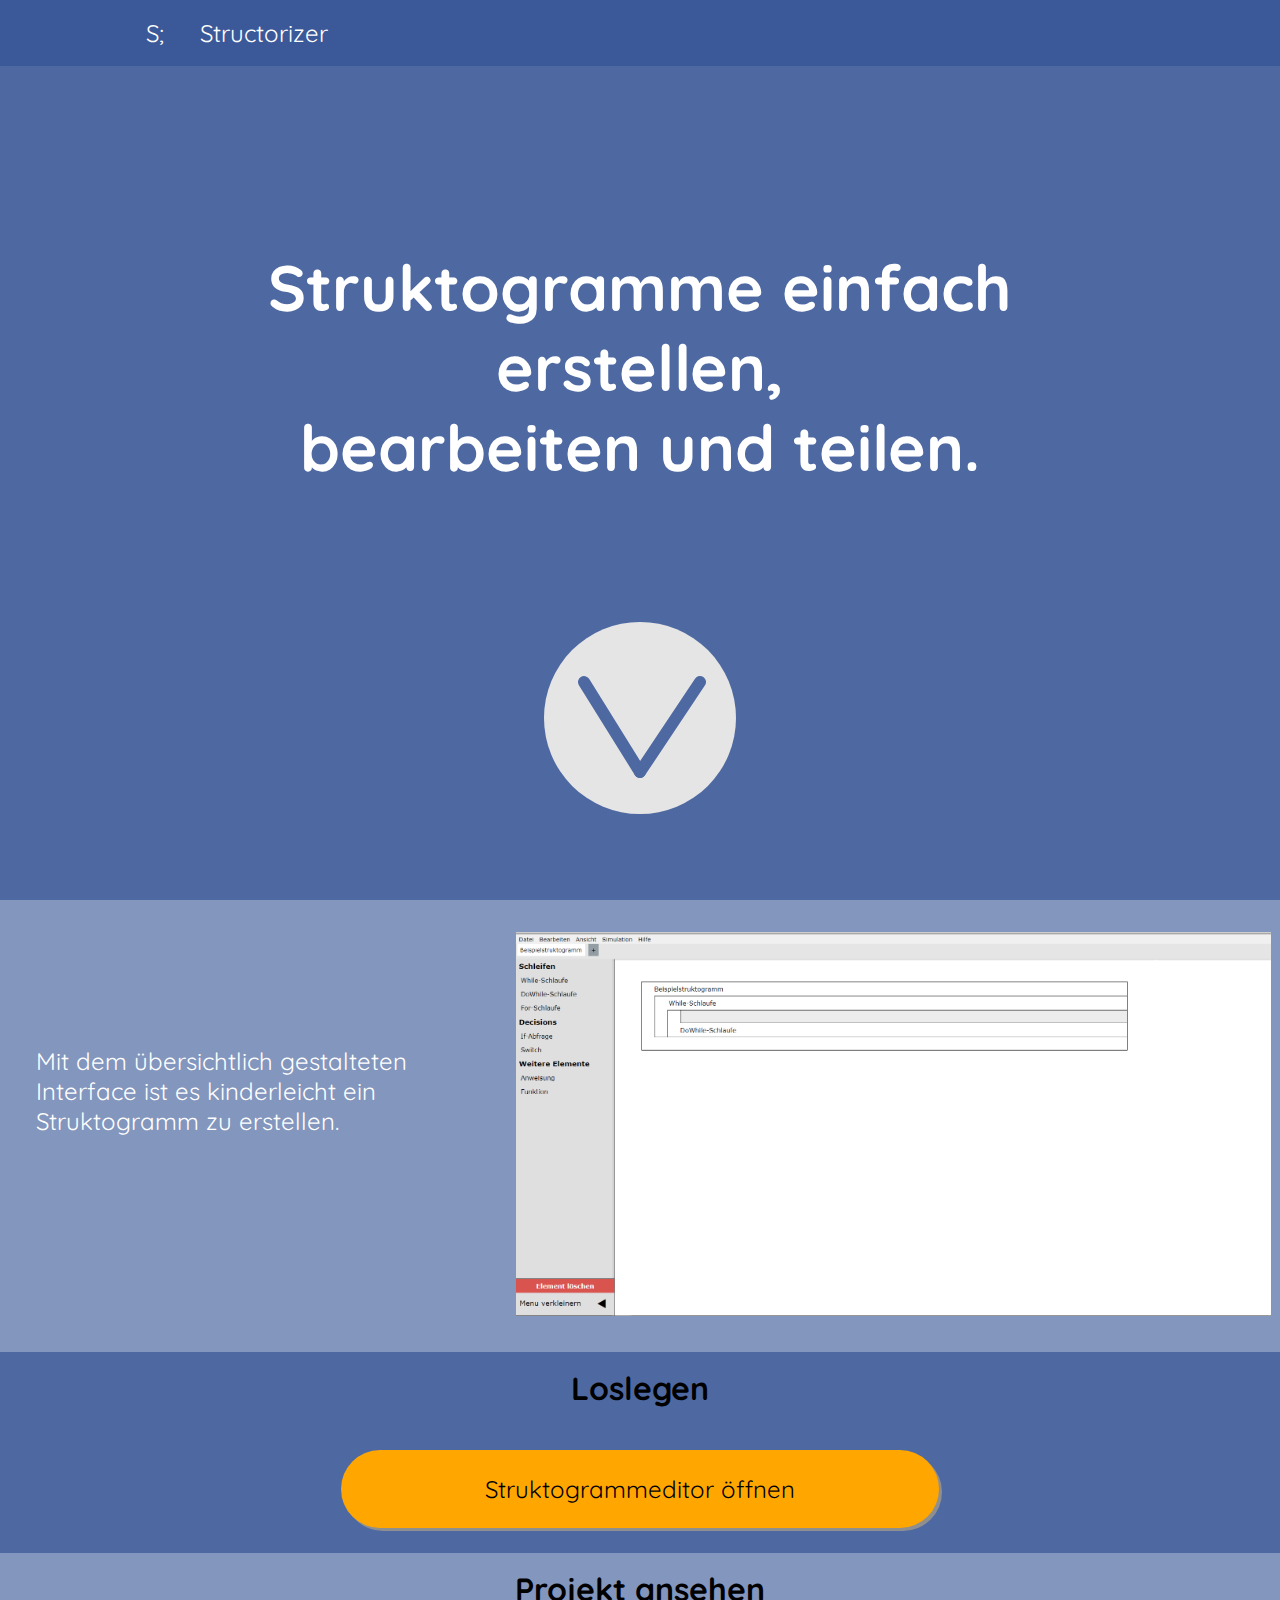
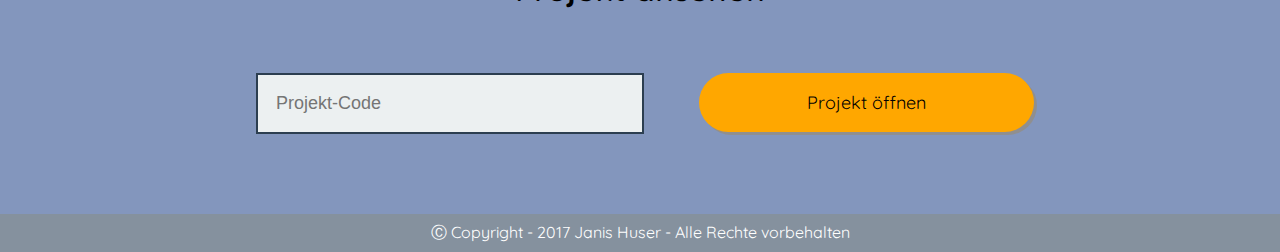
<file: index.html>
<!DOCTYPE HTML>
<html>

<head>
    <title>Structorizer</title>
    <link rel="icon" href="favicon.png">
    <meta name="viewport" content="width=device-width, initial-scale=1 user-scalable=0">
	<meta charset="UTF-8">
	<meta name="description" content="Kostenlos Struktogramme online erstellen, bearbeiten und teilen.">
	<meta name="keywords" content="Struktogramme, Structogram, Structogramm, Struktogramm, Struktogrammeditor, Structorizer, Online, Web, Free, share, teilen, edit, bearbeiten, edit, öffnen, open, Code, Coding, Tutorial, easy, learning, mobile, portable, erstellen, create, mobil, handy, smartphone, anschauen, ansehen, view">
	<meta name="author" content="Janis Huser">
    <script src="script/convertStructogram.js" type="text/javascript"></script>
	
	<link href="https://fonts.googleapis.com/css?family=Bree+Serif" rel="stylesheet">
	<link href="https://fonts.googleapis.com/css?family=Anton" rel="stylesheet">
	<link href="styles/generall.css" rel="stylesheet">
	<link href="https://fonts.googleapis.com/css?family=Quicksand" rel="stylesheet">
    <script src="https://ajax.googleapis.com/ajax/libs/jquery/3.2.1/jquery.min.js"></script>
    <style>
        @media screen and (max-width: 736px) {
            body {
				/*font-family: 'Bree Serif', serif;*/
				font-family: 'Quicksand', sans-serif;
                margin: 0 auto;
            }
            .header {
                color: white;
                background-color: #3B5998;
                position: fixed;
                font-size: 0;
				width: 100%;
            }
            .header .logo {
                font-size: 24px;
                display: inline-block;
                cursor: pointer;
                padding: 0.5em;
                transition: all 0.25s ease-out;
                vertical-align: top;
            }

            .header .logo:hover {
                color: #3B5998;
                background-color: white;
                box-shadow: 0px 2px 2px #b2b2b2;
                cursor: pointer;
            }

            .header .logo .text {
                vertical-align: middle;
                text-align: center;
            }

            .header>.title {
                font-size: 24px;
                text-align: center;
                padding: 0.5em;
                width: calc(100% - 47px - 4em);
                display: inline-block;
                vertical-align: top;
            }
            .header .menu {
                display: inline-block;
                font-size: 24px;
                vertical-align: top;
                height: 52px;
                width: 3em;
                float: right;
                position: relative;
                cursor: pointer;
                display: none;
            }
            .header .menu .bars {
                width: 2em;
                height: 5px;
                background-color: white;
                content: ' ';
                position: absolute;
                right: 13px;
                top: 23px;
                border-radius: 4px;
                text-align: right;
                transition: all .1s ease-out;
            }
            .header .menu .bars:after {
                width: 2em;
                height: 5px;
                background-color: white;
                content: ' ';
                position: absolute;
                left: 0;
                top: -10px;
                border-radius: 4px;
            }
            .header .menu .bars:before {
                width: 2em;
                height: 5px;
                background-color: white;
                content: ' ';
                position: absolute;
                left: 0;
                top: 10px;
                border-radius: 4px;
            }
            .header .menu:hover .bars,
            .header .menu:hover .bars:after,
            .header .menu:hover .bars:before {
                background-color: #e5e5e5;
                box-shadow: 2px 2px 4px #383838;
            }
            .mainContent {
				width: 100%;
				background-color: #4E69A2;
				margin: 0 auto;
			}
			.mainContent>.mainContentTitle {
				font-size: 32px;
				height: 100vh;
				font-weight: 700;
				text-align: center;
			}
			.mainContent>.mainContentTitle>.text {
				padding-top: calc((100vh - 160px ) / 3);
				color: white;
				width: 80%;
				margin: 0 auto;
			}
			.mainContent>.mainContentTitle>.triangleDownCircle {
				text-align: center;
				margin-top: 15vh;
				display: none;
				
			}
			.mainContent>.mainContentPageNavigation {
				position: fixed;
				top: calc(50vh - 5em);
				right: 2em;
				display: none;
			}
			.mainContent>.mainContentPageNavigation>.pageDot {
				display: block;
				width: 1em;
				height: 1em;
				border-radius: 50%;
				background-color: white;
				margin-top: 0.75em;
				cursor: pointer;
				position: relative;
				transition: all .25s ease-in;
			}
			.mainContent>.mainContentPageNavigation>.pageDot.active {
				background-color: #F68900;
			}
			
			.mainContent>.mainContentPart {
				width: 100%;
				/*height: 100vh;*/
			}
			.mainContent>.mainContentPart:nth-child(odd) {
				background-color: #8396BD;
			}
			.mainContent>.mainContentPart>.description {
				display: inline-block;
				font-size: 24px;
				padding: 1.5em;
				color: white;
				text-align: center;
			}
			.mainContent>.mainContentPart>.image {
				margin: 0 auto;
				vertical-align: middle;
				display: inline-block;
				font-size: 16px;
				padding-top: 2em;
				padding-bottom: 2em;
				text-align: center;
			}
			.mainContent>.mainContentPart>.image>img {
				width: 99%;
				margin: 0 auto;
			}
			
			.mainContent>.mainContentPart>.mainContentPartButton {
				width: auto;
				padding: 2%;
				text-align: center;
			}
			.mainContent>.mainContentPart>.mainContentPartButton>.singleButton {
				background-color: #FFA700;
				margin: 0 auto;
				padding: 1em 6em;
				display: inline-block;
				border-radius: 48px;
				cursor: pointer;
				box-shadow: 3px 3px #908f8f;
				font-size: 24px;
			}
			.mainContent>.mainContentPart>.mainContentPartButton>.singleButton:hover {
				box-shadow: 1.5px 1.5px #908f8f;
				transform: translate(1.5px, 1.5px);
			}
			.mainContent>.mainContentPart>.mainContentPartButton>.singleButton:active {
				box-shadow: 0px 0px #908f8f;
				transform: translate(3px, 3px);
			}
			.mainContent>.mainContentPart>.title {
				font-size: 32px;
				font-weight: 700;
				padding: 0.5em;
				text-align: center;
			}
			.mainContent>.mainContentPart>.customInput {
				padding-bottom: 5em;
				padding-top: 3em;
				text-align: center;
			}
			.mainContent>.mainContentPart>.customInput>input {
				font-size: 18px;
				background-color: #ecf0f1;
				width: 80%;
				padding: 1em;
				border: 2px solid #2c3e50;
				display: inline-block;
			}
			.mainContent>.mainContentPart>.customInput>.singleButton {
				display: inline-block;
				background-color: #FFA700;
				margin: 0 auto;
				padding: 1em 6em;
				width: fit-content;
				border-radius: 48px;
				cursor: pointer;
				box-shadow: 3px 3px #908f8f;
				font-size: 18px;
				margin-left: 4%;
				margin-top: 2em;
			}
			.mainContent>.mainContentPart>.customInput>.singleButton:hover {
				box-shadow: 1.5px 1.5px #908f8f;
				transform: translate(1.5px, 1.5px);
			}
			.mainContent>.mainContentPart>.customInput>.singleButton:active {
				box-shadow: 0px 0px #908f8f;
				transform: translate(3px, 3px);
			}
			.footer {
				background-color: #34495e;
				width: auto;
				color: white;
			}
			.footer>.singlePart {
				display: inline-block;
				border-right: 1px solid #85919E;
				padding: 1em 1em 1em 1.5em;
				width: 21.75%;
				vertical-align: top;
			}
			.footer .singlePart:last-child {
				border-right: none;
			}
			.footer>.singlePart>.singlePartTitle {
				font-weight: 700;
				font-size: 19px;
				padding-bottom: 1.5em;
				
			}
			.footer>.singlePart>.singlePartButton {
				color: #f39c12;
				border: 2px solid #f39c12;
				border-radius: 3px;
				padding: 0.5em 3em;
				width: fit-content;
				margin-top: 2em;
				cursor: pointer;
				transition: all 0.25se ease-in;
			}
			.footer>.singlePart>.singlePartButton:hover {
				border: 2px solid #e67e22;
				color: #e67e22;
				
			}
			.footer>.bottomFooter {
				background-color: #85919E;
				text-align: center;
				padding-top: 0.5em;
				padding-bottom: 0.5em;
			}
			
			.openFileDialog {
				display: none;
			}
			
			
            .browserBlock {
                position: fixed;
                background-color: rgba(255, 255, 255, 0.75);
                z-index: 175;
                top: 0;
                left: 0;
                height: 100vh;
                width: 100vw;
                
            }

            .browserBlock .description {
                position: relative;
                margin: 4vh auto;
                width: 60vh;
                padding: 2em;
                background-color: #D9534F;
                border-radius: 3px;
                box-shadow: 3px 3px 3px #444;
            }

            .browserBlock .tryOut {
                background-color: #ACAEB9;
                width: 60vw;
                margin-left: 20vw;
                position: absolute;
                height: 40vh;
                bottom: 25vh;
                border-radius: 3px;
                box-shadow: 3px 3px 3px #444;
            }

            .browserBlock .tryOut .title {
                font-size: 20px;
                padding-top: 1em;
                margin-left: 2em;
            }

            .browserBlock .tryOut ul {
                margin-top: 2em;
                font-size: 17px;
            }

            .browserBlock .tryOut ul li {
                padding-top: 0.15em;
                padding-bottom: 0.15em;
                display: table;
                list-style-type: circle;
                width: 60%;
                background-color: #005B96;
                margin-top: 8px;
                border-radius: 6px;
                cursor: pointer;
                color: #efefef;
            }

            .browserBlock .tryOut ul li:hover {
                background-color: #005187;
            }

            .browserBlock .tryOut ul li .symbole {
                display: table-cell;
                vertical-align: middle;
                padding-left: 0.8em;
                width: 50px;
            }

            .browserBlock .tryOut ul li .text {
                display: table-cell;
                vertical-align: middle;
                padding-top: 0.8em;
                padding-bottom: 0.8em;
                text-align: left;
            }
			.notForMobile {
				display: none;
			}
        }

        @media screen and (min-width: 737px) {
            body {
                font-family: 'Quicksand', sans-serif;
                margin: 0 auto;
                background-color: #fff;
            }

            .header {
                color: white;
                background-color: #3B5998;
                font-size: 0;
                /*box-shadow: 0px 2px 2px #b2b2b2;*/
				position: fixed;
				top: 0;
				width: 100vw;
            }

            .header .logo {
                font-size: 24px;
                display: inline-block;
                cursor: pointer;
                padding: 0.75em;
                transition: all 0.25s ease-out;
                vertical-align: top;
				margin-left: 10%;
            }

            .header .logo:hover {
                color: #3B5998;
                background-color: white;
                box-shadow: 0px 2px 2px #b2b2b2;
                cursor: pointer;
            }

            .header .logo .text {
                vertical-align: middle;
                text-align: center;
            }

            .header .title {
                font-size: 24px;
                text-align: center;
                padding: 0.75em;
                display: inline-block;
                vertical-align: top;
            }
			
			.mainContent {
				width: 100%;
				background-color: #4E69A2;
				margin: 0 auto;
			}
			.mainContent>.mainContentTitle {
				font-size: 64px;
				height: 100vh;
				font-weight: 700;
				text-align: center;
			}
			.mainContent>.mainContentTitle>.text {
				padding-top: calc((100vh - 160px ) / 3);
				color: white;
				width: 80%;
				margin: 0 auto;
			}
			.mainContent>.mainContentTitle>.triangleDownCircle {
				text-align: center;
				margin-top: 15vh;
				
			}
			.mainContent>.mainContentTitle>.triangleDownCircle svg {
				cursor: pointer;
			}
			.mainContent>.mainContentTitle>.triangleDownCircle svg ellipse {
				fill: #e5e5e5;
			}
			.mainContent>.mainContentTitle>.triangleDownCircle svg:hover ellipse {
				fill: #dcdcdc;
			}
			.mainContent>.mainContentPageNavigation {
				position: fixed;
				top: calc(50vh - 5em);
				right: 2em;
				display: none;
			}
			.mainContent>.mainContentPageNavigation>.pageDot {
				display: block;
				width: 1em;
				height: 1em;
				border-radius: 50%;
				background-color: white;
				margin-top: 0.75em;
				cursor: pointer;
				position: relative;
				transition: all .25s ease-in;
			}
			.mainContent>.mainContentPageNavigation>.pageDot.active {
				background-color: #F68900;
			}
			
			.mainContent>.mainContentPart {
				width: 100%;
				/*height: 100vh;*/
			}
			.mainContent>.mainContentPart:nth-child(odd) {
				background-color: #8396BD;
			}
			.mainContent>.mainContentPart>.description {
				display: inline-block;
				font-size: 24px;
				padding: 1.5em;
				color: white;
				width: calc(40% - 3em);
			}
			.mainContent>.mainContentPart>.image {
				width: 59%;
				vertical-align: middle;
				display: inline-block;
				font-size: 16px;
				padding-top: 2em;
				padding-bottom: 2em;
			}
			.mainContent>.mainContentPart>.image>img {
				width: 100%;
			}
			
			.mainContent>.mainContentPart>.mainContentPartButton {
				width: auto;
				padding: 2%;
				text-align: center;
			}
			.mainContent>.mainContentPart>.mainContentPartButton>.singleButton {
				background-color: #FFA700;
				margin: 0 auto;
				padding: 1em 6em;
				display: inline-block;
				border-radius: 48px;
				cursor: pointer;
				box-shadow: 3px 3px #908f8f;
				font-size: 24px;
			}
			.mainContent>.mainContentPart>.mainContentPartButton>.singleButton:hover {
				box-shadow: 1.5px 1.5px #908f8f;
				transform: translate(1.5px, 1.5px);
			}
			.mainContent>.mainContentPart>.mainContentPartButton>.singleButton:active {
				box-shadow: 0px 0px #908f8f;
				transform: translate(3px, 3px);
			}
			.mainContent>.mainContentPart>.title {
				font-size: 32px;
				font-weight: 700;
				padding: 0.5em;
				text-align: center;
			}
			.mainContent>.mainContentPart>.customInput {
				padding-bottom: 5em;
				padding-top: 3em;
			}
			.mainContent>.mainContentPart>.customInput>input {
				font-size: 18px;
				background-color: #ecf0f1;
				width: calc(30% - 2em);
				padding: 1em;
				margin-left: 20%;
				border: 2px solid #2c3e50;
				display: inline-block;
			}
			.mainContent>.mainContentPart>.customInput>.singleButton {
				display: inline-block;
				background-color: #FFA700;
				margin: 0 auto;
				padding: 1em 6em;
				width: fit-content;
				border-radius: 48px;
				cursor: pointer;
				box-shadow: 3px 3px #908f8f;
				font-size: 18px;
				margin-left: 4%;
			}
			.mainContent>.mainContentPart>.customInput>.singleButton:hover {
				box-shadow: 1.5px 1.5px #908f8f;
				transform: translate(1.5px, 1.5px);
			}
			.mainContent>.mainContentPart>.customInput>.singleButton:active {
				box-shadow: 0px 0px #908f8f;
				transform: translate(3px, 3px);
			}
			.footer {
				background-color: #34495e;
				width: auto;
				color: white;
			}
			.footer>.singlePart {
				display: inline-block;
				border-right: 1px solid #85919E;
				padding: 1em 1em 1em 1.5em;
				width: 21.75%;
				vertical-align: top;
			}
			.footer .singlePart:last-child {
				border-right: none;
			}
			.footer>.singlePart>.singlePartTitle {
				font-weight: 700;
				font-size: 19px;
				padding-bottom: 1.5em;
				
			}
			.footer>.singlePart>.singlePartButton {
				color: #f39c12;
				border: 2px solid #f39c12;
				border-radius: 3px;
				padding: 0.5em 3em;
				width: fit-content;
				margin-top: 2em;
				cursor: pointer;
				transition: all 0.25se ease-in;
			}
			.footer>.singlePart>.singlePartButton:hover {
				border: 2px solid #e67e22;
				color: #e67e22;
				
			}
			.footer>.bottomFooter {
				background-color: #85919E;
				text-align: center;
				padding-top: 0.5em;
				padding-bottom: 0.5em;
			}
			
			.openFileDialog {
				display: none;
			}
			
			
            .browserBlock {
                position: fixed;
                background-color: rgba(255, 255, 255, 0.75);
                z-index: 175;
                top: 0;
                left: 0;
                height: 100vh;
                width: 100vw;
                
            }

            .browserBlock .description {
                position: relative;
                margin: 4vh auto;
                width: 60vh;
                padding: 2em;
                background-color: #D9534F;
                border-radius: 3px;
                box-shadow: 3px 3px 3px #444;
            }

            .browserBlock .tryOut {
                background-color: #ACAEB9;
                width: 60vw;
                margin-left: 20vw;
                position: absolute;
                height: 40vh;
                bottom: 25vh;
                border-radius: 3px;
                box-shadow: 3px 3px 3px #444;
            }

            .browserBlock .tryOut .title {
                font-size: 20px;
                padding-top: 1em;
                margin-left: 2em;
            }

            .browserBlock .tryOut ul {
                margin-top: 2em;
                font-size: 17px;
            }

            .browserBlock .tryOut ul li {
                padding-top: 0.15em;
                padding-bottom: 0.15em;
                display: table;
                list-style-type: circle;
                width: 60%;
                background-color: #005B96;
                margin-top: 8px;
                border-radius: 6px;
                cursor: pointer;
                color: #efefef;
            }

            .browserBlock .tryOut ul li:hover {
                background-color: #005187;
            }

            .browserBlock .tryOut ul li .symbole {
                display: table-cell;
                vertical-align: middle;
                padding-left: 0.8em;
                width: 50px;
            }

            .browserBlock .tryOut ul li .text {
                display: table-cell;
                vertical-align: middle;
                padding-top: 0.8em;
                padding-bottom: 0.8em;
                text-align: left;
            }
        }
    </style>
    <script>
        $(document).ready(function () {
//			if (window.location.href.indexOf('http://')==0){
//				window.location.href = window.location.href.replace('http://','https://');
//			}
			if (navigator.appName == 'Microsoft Internet Explorer' ||  !!(navigator.userAgent.match(/Trident/) || navigator.userAgent.match(/rv:11/)) || (typeof $.browser !== "undefined" && $.browser.msie == 1))
			{
				$(".browserBlock").show();
			}
            $(".header .logo").click(function () {
                location.reload();
            });
            if (!localStorage.openStructogramm) {
                $(".singleDiv#goOnProject").hide();
                $(".singleDiv").addClass("hidden");
            }

            $(".singleDiv").click(function () {
                switch ($(this).attr("id")) {
                    case "goOnProject":

                        break;
                    case "openProject":
                        $(".openFileDialog").click();
                        break;
                    case "newProject":
                        
                        break;
                }
            });
			$(".openStructEditor").click(function() {
				location.href = "struct.html";
			});
            $(".openFileDialog").change(function () {
                var file = document.getElementById("openFileDialog").files[0];
                var reader = new FileReader();
                reader.readAsText(file);


                reader.onload = function (evt) {
                    window.location.href = "struct.html#fileContext=" + evt.target.result +
                        "fileType=" + file.name.split('.').pop().toLowerCase();
                    //$(".mainStruct")[0].outerHTML = evt.target.result;
                }
                reader.onerror = function (evt) {
                    alert("error");
                }
            });
            if (navigator.appName == 'Microsoft Internet Explorer') {
                $(".browserBlock").show();
            } else {
                $(".browserBlock").hide();
            }

            $(document).on("change", ".mainContent>.lookAtStruct>.lookAtStructContent>input", function() {

            });
            $(document).on("click", ".openStructEditorWithCode", function() {
				var formData = new FormData();
			formData.append("structCode", $(".shareProjectCode").val());
			$.ajax({
				url: "loadStruct/loadStruct.html",
				type: 'post',
				data: formData,
				dataType: 'html',
				async: true,
				processData: false,
				contentType: false,
				success: function(data) {
					if(data == 0) {
						var stateObj = { foo: "bar" };
						history.pushState(stateObj, "Struktogramm anschauen", window.location.hostname + "/loadStruct/?structCode=" + $(".mainContent>.mainContentPart>.customInput>input").val());
						location.href = ("https://" + window.location.hostname + "/loadStruct/?structCode=" + $(".mainContent>.mainContentPart>.customInput>input").val());
						//window.location.assign(window.location.hostname + "/loadStruct/?structCode=" + $(".mainContent>.lookAtStruct>.lookAtStructContent>input").val());
					} else {
						
					}
				}
			});
            });
			
			
			$(document).on("click", ".mainContent>.mainContentTitle>.triangleDownCircle svg", function() {
				var scrollTo = (1* (parseFloat(screen.height) - 172))  + "px";
					$('html, body').animate({scrollTop: scrollTo + "px" }, 250);
			});
			var activePage = 0,
				oldY=0,
				pageY = parseFloat(screen.height),
				inScrollAction = false;
			$(document).on("click", ".mainContent>.mainContentPageNavigation>.pageDot", function() {
				pageY = parseFloat(screen.height);
				
				if(activePage < $(this).index()) {
					var scrollTo = ($(this).index()-1) * (pageY - 66)+ "px";
					$('html, body').animate({scrollTop: ($(this).index()-1) * pageY - (($(this).index()) * 66) + "px" }, 250);
					 window.scrollTo(500, 0);
				} else if(activePage > $(this).index()) {
					$('html, body').animate({scrollTop: "calc("+ ($(this).index()-1)+" * (100vh - 66px))"}, 250);
				}
				$(".mainContent>.mainContentPageNavigation>.pageDot").removeClass("active");
				$(this).addClass("active");
			});
			/*$(window).on("scroll", function(e) {
				pageY = parseFloat(screen.height);
				
				if(((parseFloat($(document).scrollTop()) / (pageY-66)) - parseInt(parseFloat($(document).scrollTop()) / (pageY-66))) > 0.6 && ! inScrollAction) {
					inScrollAction = true;
					activePage++;
					$('html, body').animate({scrollTop: (activePage-1) * pageY - ((activePage) * 66) + "px" }, 250,function() {
						inScrollAction = false;
					});
					//$('html, body').animate({scrollTop: "calc("+ ($(this).index()-1)+" * (100vh - 66px))"}, 250);activePage
				}
				//$(".mainContent>.mainContentPageNavigation>.pageDot").removeClass("active");
				$(".mainContent>.mainContentPageNavigation .pageDot:nth-child("+ (parseInt(parseFloat($(document).scrollTop()) / (pageY-66)) +1) +")").addClass("active");
			});*/
        });
    </script>
	<!-- Global site tag (gtag.js) - Google Analytics -->
<script async src="https://www.googletagmanager.com/gtag/js?id=G-J8R18F1LH0"></script>
<script>
  window.dataLayer = window.dataLayer || [];
  function gtag(){dataLayer.push(arguments);}
  gtag('js', new Date());

  gtag('config', 'G-J8R18F1LH0');
</script>
</head>

<body>
    <div class="header">
        <div class="logo">
            <div class="text">S;</div>
        </div>
        <div class="title">Structorizer</div>
        <div class="menu">
            <div class="bars"></div>
        </div>
    </div>
    <div class="mainContent">
		<div class="mainContentPageNavigation">
			<div class="activePageDot"></div>
			<div class="pageDot"></div>
			<div class="pageDot"></div>
			<div class="pageDot"></div>
			<div class="pageDot"></div>
		</div>
		<div class="mainContentTitle">
			<div class="text">
				Struktogramme einfach erstellen,<br>
				bearbeiten und teilen.
			</div>
			<div class="triangleDownCircle">
				<svg height="192" width="192">
	<ellipse cx="96" cy="96" rx="96" ry="96" />
    <line x1="40" y1="60" x2="96" y2="150" stroke-linecap="round"  style="stroke:#4E69A2;stroke-width:12" />
    <line x1="156" y1="60" x2="96" y2="150" stroke-linecap="round"  style="stroke:#4E69A2;stroke-width:12" />
</svg>
			</div>
		</div>
		<div class="mainContentPart">
			<div class="description">
				Mit dem &uuml;bersichtlich gestalteten Interface ist es kinderleicht ein Struktogramm zu erstellen.
			</div>
			<div class="image">
				<img src="images/userInterface.PNG" />
			</div>
		</div>
		<div class="mainContentPart notForMobile">
			<div class="title">Loslegen</div>
			<div class="mainContentPartButton">
				<div class="singleButton openStructEditor">Struktogrammeditor &ouml;ffnen</div>
			</div>
		</div>
		<div class="mainContentPart">
			<div class="title">Projekt ansehen</div>
			
			<div class="customInput">
				<input type="text" class="shareProjectCode" placeholder="Projekt-Code"/>
				<div class="singleButton openStructEditorWithCode">Projekt &ouml;ffnen</div>
			</div>
		</div>
    </div>
	
    <div class="footer">
		<!--<div class="singlePart">
			<div class="singlePartTitle">Links</div>
		</div>
		<div class="singlePart">
			<div class="singlePartTitle">Updates</div>
		</div>
		<div class="singlePart">
			<div class="singlePartTitle">Email-Updates</div>
			<div class="singlePartDescription">Erhalte Nachrichten &uuml;ber den Structorizer per email.</div>
		</div>
		<div class="singlePart" style="border-right: none;">
			<div class="singlePartTitle">Kontaktiere uns</div>
			<a class="singlePartButton">EMAIL</a>
		</div>-->
		<div class="bottomFooter">
			<div class="text">&#9400; Copyright - 2017 Janis Huser - Alle Rechte vorbehalten</div>
		</div>
        
    </div>

	
	
	
	
	
	
    <input type="file" class="openFileDialog" id="openFileDialog" accept=".structIo,.7, .nsd" />

    <div class="browserBlock">
        <div class="description">Es tut uns leid, dein aktueller Browser wird von dieser Plattform nicht unterst&uuml;tzt.</div>
        <div class="tryOut">
            <div class="title">Um die Plattform nutzen zu k&ouml;nnen bitten wir dich einen der folgenden Browser zu nutzen:</div>
            <ul>
                <li onclick="window.open('https://www.google.com/chrome/browser/desktop/index.html','_blank','','')">
                    <div class="symbole">
                        <svg enable-background="new 0 0 32 32" height="32px" id="Layer_1" version="1.0" viewBox="0 0 32 32" width="32px" xml:space="preserve"
                            xmlns="http://www.w3.org/2000/svg" xmlns:xlink="http://www.w3.org/1999/xlink">
                            <g>
                                <path d="M16,24.188c-1.625,0-3.104-0.438-4.438-1.312c-1.334-0.875-2.334-2-3-3.375L2,8c-1.375,2.459-2,5.209-2,8   c0,4,1.302,7.49,3.906,10.469c2.604,2.979,5.844,4.76,9.719,5.344l4.641-8.031C17.799,23.919,17.02,24.188,16,24.188z"
                                    fill="#4AAE48" />
                                <path d="M10.969,9.531C12.447,8.386,14.125,8,16,8c0.25,0,13.75,0,13.75,0c-1.417-2.416-3.344-4.458-5.781-5.875   C21.531,0.709,18.875,0,16,0c-2.5,0-4.834,0.531-7,1.594C6.833,2.656,4.828,4.203,3.359,6.188L8,14   C8.458,12.209,9.489,10.678,10.969,9.531z"
                                    fill="#EA3939" />
                                <path d="M30.797,10H21.5c1.625,1.625,2.688,3.709,2.688,6c0,1.709-0.479,3.271-1.438,4.688L16.188,32   c4.375-0.042,8.104-1.625,11.188-4.75C30.458,24.125,32,20.375,32,16C32,13.959,31.656,11.812,30.797,10z"
                                    fill="#FED14B" />
                                <circle cx="16" cy="16" fill="#188FD1" r="6" />
                            </g>
                            <g/>
                            <g/>
                            <g/>
                            <g/>
                            <g/>
                            <g/>
                        </svg>
                    </div>
                    <div class="text">Google Chrome</div>
                </li>
                <li onclick="window.open('https://www.mozilla.org/de/firefox/new/?scene=2','_blank','','')">
                    <div class="symbole">
                        <svg enable-background="new -0.002 -0.501 32 31" height="31" viewBox="-0.002 -0.501 32 31" width="32" xmlns="http://www.w3.org/2000/svg">
                            <path d="M15.998-.501c8.284 0 15 6.715 15 15 0 8.283-6.716 15-15 15s-15-6.717-15-15c0-8.286 6.716-15 15-15z" fill="#2394BC"
                            />
                            <path d="M18.562 30.274c7.614-1.229 13.437-7.814 13.437-15.775l-.146.181c.228-1.513.188-2.861-.125-4.037-.112.871-.234 1.397-.357 1.608-.001-.068-.018-.976-.307-2.243-.137-.924-.338-1.793-.616-2.596.068.368.108.675.128.953-1.162-3.118-4.023-6.957-11.072-6.867 0 0 2.479.262 3.646 2.029 0 0-1.193-.285-2.095.152 1.099.438 2.052.896 2.863 1.374l.07.043c.208.125.385.253.573.38 1.498 1.052 2.888 2.553 2.782 4.489-.323-.51-.753-.844-1.304-1.012.679 2.66.746 4.857.197 6.59-.377-1.154-.724-1.846-1.033-2.09.431 3.566-.15 6.203-1.739 7.922.302-1.049.422-1.908.354-2.586-1.867 2.822-3.991 4.281-6.372 4.371-.941-.008-1.83-.15-2.666-.426-1.228-.415-2.339-1.124-3.328-2.13 1.544.129 2.954-.139 4.195-.772l2.033-1.332-.008-.006c.264-.1.512-.092.754.021.496-.068.67-.334.504-.783-.24-.334-.603-.637-1.069-.904-1.017-.531-2.079-.447-3.187.26-1.055.6-2.07.576-3.058-.062-.647-.447-1.272-1.049-1.876-1.801l-.24-.355c-.113.852.015 1.945.398 3.291l.008.018-.008-.016c-.384-1.346-.511-2.442-.398-3.293v-.008c.029-.744.337-1.154.924-1.246l-.249-.021.251.021c.663.061 1.424.213 2.282.463.144-.828-.045-1.695-.564-2.584v-.016c.806-.752 1.521-1.299 2.132-1.648.271-.145.429-.365.481-.662l.022-.016.008-.008.03-.029c.158-.236.105-.426-.165-.594-.565.031-1.131-.008-1.695-.121l-.008.023c-.233-.068-.527-.275-.889-.625l-.927-.912-.278-.219v.029h-.008l.008-.037-.053-.055.075-.053c.128-.691.339-1.285.64-1.795l.068-.061c.302-.502.881-1.041 1.732-1.617-1.582.197-3.013.91-4.285 2.143-1.055-.387-2.305-.305-3.744.25l-.173.132-.013.007.188-.138.008-.008c-.905-.416-1.515-1.611-1.809-3.564-1.152 1.141-1.71 3.178-1.673 6.119l-.33.499-.085.058-.017.016-.007.007-.016.033c-.175.274-.416.688-.72 1.244-.437.786-.584 1.446-.627 2.021l-.004.007.002.019-.014.151.025-.04c.003.133.006.267.04.387l.934-.768c-.339.859-.564 1.77-.678 2.736l-.027.442-.293-.335c0 3.428 1.088 6.597 2.924 9.201l.055.086.088.105c1.32 1.813 3.006 3.338 4.958 4.464 1.403.831 2.911 1.413 4.519 1.759l.331.074c.333.064.674.112 1.016.155.253.033.506.065.762.087l.34.039.483.003.525.026.418-.021.689-.034c.409-.028.812-.073 1.212-.131l.243-.036zm-9.409-16.75h0zm19.527-2.741l-.007.131.005-.132.002.001z"
                                fill="#EC8840" />
                        </svg>
                    </div>
                    <div class="text">Mozilla Firefox</div>
                </li>
                <li onclick="window.open('http://www.opera.com/de','_blank','','')">
                    <div class="symbole">
                        <svg enable-background="new 0 0 32 32" height="32px" id="Layer_1" version="1.0" viewBox="0 0 32 32" width="32px" xml:space="preserve"
                            xmlns="http://www.w3.org/2000/svg" xmlns:xlink="http://www.w3.org/1999/xlink">
                            <g>
                                <path d="M26.737,4.375c2.842,2.917,4.264,6.75,4.264,11.5c0,4.334-1.422,8.104-4.264,11.312   C23.895,30.396,20.295,32,15.938,32c-4.316,0-7.885-1.604-10.706-4.812C2.41,23.979,1,20.209,1,15.875   c0-4.75,1.39-8.583,4.171-11.5C7.95,1.459,11.54,0,15.938,0C20.295,0,23.895,1.459,26.737,4.375z M21.291,11.062   c-0.124-1.291-0.373-2.552-0.747-3.781c-0.373-1.229-0.944-2.177-1.711-2.844c-0.769-0.666-1.733-1-2.895-1   c-1.162,0-2.116,0.323-2.863,0.969C12.328,5.053,11.778,6,11.426,7.25S10.835,9.75,10.71,11c-0.124,1.25-0.187,2.771-0.187,4.562   c0,1.125,0.021,2.073,0.062,2.844c0.04,0.771,0.113,1.709,0.218,2.812c0.103,1.104,0.27,2.031,0.498,2.781   c0.228,0.75,0.538,1.49,0.934,2.219c0.394,0.729,0.902,1.281,1.524,1.656s1.348,0.562,2.179,0.562c0.829,0,1.565-0.188,2.21-0.562   c0.643-0.375,1.161-0.927,1.556-1.656C20.098,25.49,20.42,24.75,20.669,24s0.436-1.677,0.56-2.781   c0.125-1.104,0.197-2.052,0.219-2.844c0.02-0.791,0.03-1.729,0.03-2.812C21.478,13.854,21.416,12.354,21.291,11.062z"
                                    fill="#EA3939" />
                            </g>
                            <g/>
                            <g/>
                            <g/>
                            <g/>
                            <g/>
                            <g/>
                        </svg>
                    </div>
                    <div class="text">Opera</div>
                </li>
                <li onclick="window.open('https://www.microsoft.com/en-us/download/details.aspx?id=48126','_blank','','')">
                    <div class="symbole">
                        <svg height="32px" id="Layer_1" style="enable-background:new 0 0 56.6934 56.6934;" version="1.1" viewBox="0 0 56.6934 56.6934"
                            width="32px" xml:space="preserve" xmlns="http://www.w3.org/2000/svg" xmlns:xlink="http://www.w3.org/1999/xlink">
                            <path d="M28.7412,4.165c-13.5996,0-24.625,11.0234-24.625,24.623c0,13.5997,11.0254,24.625,24.625,24.625  c13.5986,0,24.624-11.0253,24.624-24.625C53.3652,15.1883,42.3398,4.165,28.7412,4.165z M41.9575,30.8284  c-6.0128,0-11.9988,0-18.0048,0c0.0069,1.4767,0.4367,2.749,1.4282,3.8059c1.1519,1.2278,2.6302,1.8243,4.2499,2.0604  c3.3999,0.4956,6.6022-0.1252,9.5894-1.8317c0.0765-0.0437,0.1527-0.0879,0.2296-0.131c0.0076-0.0042,0.0188-0.0019,0.0645-0.0053  c0.0063,0.103,0.0181,0.2059,0.0181,0.309c0.0007,1.8137-0.0035,3.6275,0.0047,5.4412c0.0009,0.208-0.0663,0.3161-0.2502,0.4077  c-2.1419,1.0676-4.4089,1.6771-6.7912,1.8618c-1.5177,0.1176-3.0309,0.1185-4.5336-0.1862  c-4.5213-0.9166-8.1275-4.2271-8.955-8.8836c-0.9442-5.3137,1.5848-10.2199,6.6656-12.3896  c0.0158-0.0067,0.037-0.0008,0.1094-0.0008c-1.1304,1.2846-1.7167,2.7681-1.9387,4.4459c3.4016,0,6.7669,0,10.1574,0  c0-0.2484,0.0134-0.5005-0.0023-0.7509c-0.0687-1.0956-0.3043-2.147-0.9025-3.0854c-0.8016-1.2572-2.005-1.883-3.4371-2.1138  c-2.0781-0.3348-4.0831,0.0198-6.0313,0.7296c-2.8502,1.0385-5.2435,2.7353-7.148,5.1042  c-0.3201,0.3982-0.6049,0.8247-0.9561,1.3068c0.0291-0.2396,0.0458-0.4125,0.0715-0.584c0.4104-2.7437,1.3984-5.2465,3.1768-7.3956  c2.09-2.5257,4.7835-4.0219,8.0142-4.5433c3.1469-0.5078,6.1235,0.0027,8.8864,1.6029c2.5432,1.473,4.2961,3.6315,5.3425,6.3668  c0.6035,1.5776,0.8983,3.2173,0.9136,4.9067c0.0096,1.0641,0.0194,2.1282,0.0289,3.1923  C41.9583,30.5747,41.9575,30.6811,41.9575,30.8284z"
                            />
                        </svg>
                    </div>
                    <div class="text">Microsoft Edge</div>
                </li>
            </ul>
        </div>

    </div>
</body>

</html>
</file>
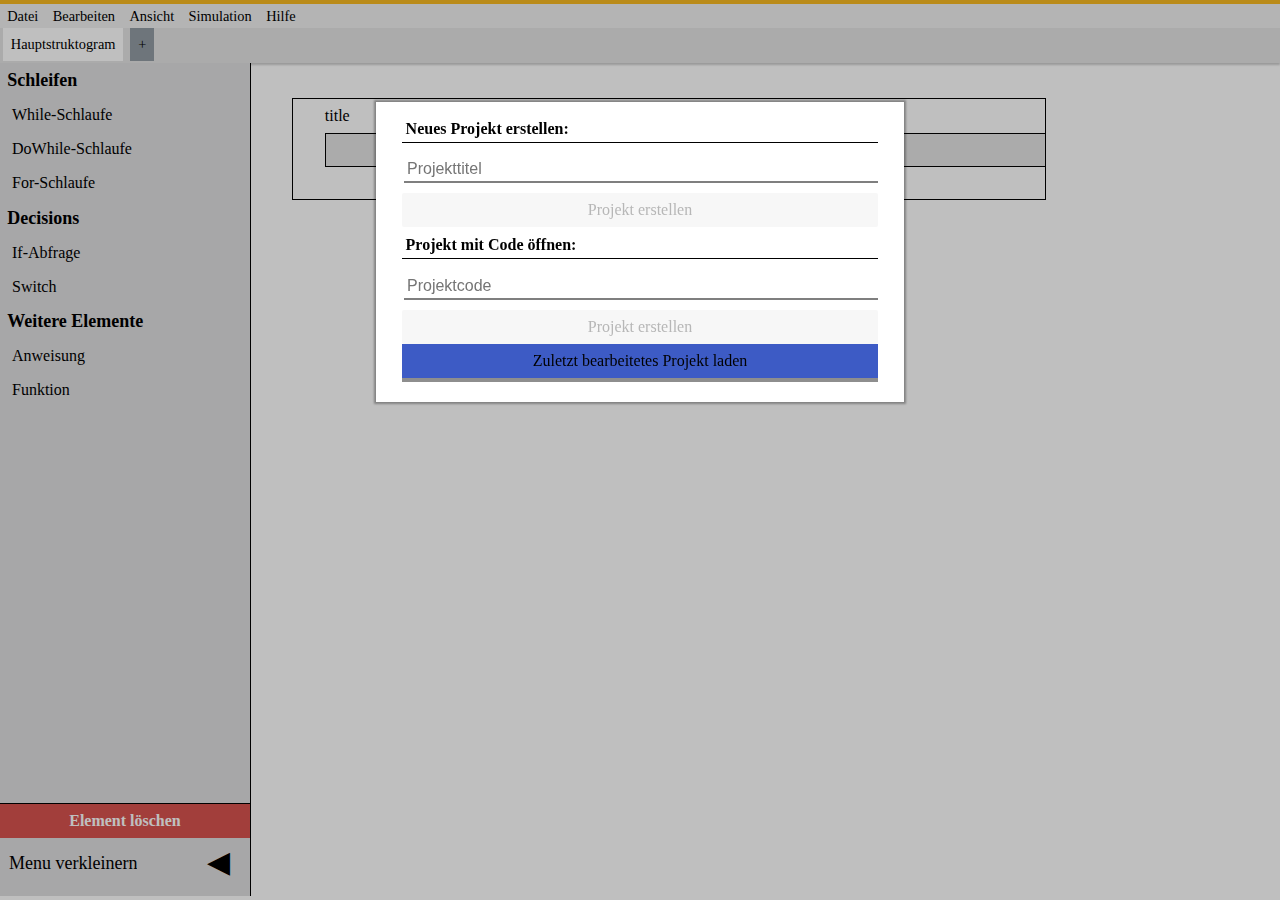
<file: struct2.html>
<!DOCTYPE HTML>
<html lang="ch-de">
<!--
	COPYRIGHT 2017 - Janis Huser, Alle Rechte vorbehalten.
-->

<head>
    <link rel="stylesheet" href="styles/styleElements.css" />
    <link rel="stylesheet" href="styles/generall.css" />
    <link rel="stylesheet" href="styles/overview.css" />
    <link rel="stylesheet" href="styles/documentation.css" />
    <link rel="stylesheet" href="styles/customElements.css" />
    <link rel="stylesheet" href="styles/simulation.css" />
    <link rel="stylesheet" href="styles/createPicture.css" />
    <link rel="stylesheet" href="styles/codeToStruct.css" />
    <link rel="stylesheet" href="styles/informationDiv.css" />
	<link rel="stylesheet" href="styles/firstVisit.css" />
    <title>Structorizer</title>
    <meta name="viewport" content="width=device-width, initial-scale=1 user-scalable=0">
    <script src="https://ajax.googleapis.com/ajax/libs/jquery/3.2.1/jquery.min.js"></script>
    <script src="script/createElem.js?version=1.0" type="text/javascript"></script>
    <script src="script/engine.js?version=1.0" type="text/javascript"></script>
    <script src="script/informationDiv.js" type="text/javascript"></script>
    <script src="script/createOverview.js" type="text/javascript"></script>
    <script src="script/historyAPI.js" type="text/javascript"></script>
    <script src="script/convertStructogram.js" type="text/javascript"></script>
    <script src="script/simulation.js" type="text/javascript"></script>
    <script src="script/createImage.js" type="text/javascript"></script>
    <script src="script/languages.js" type="text/javascript"></script>
    <script src="script/mainTools.js" type="text/javascript"></script>
    <script src="script/codeToStruct.js" type="text/javascript"></script>
    <!-- export to pdf scripts-->
    <script src="script/jspdf.js" type="text/javascript"></script>
    <script src="script/from_html.js" type="text/javascript"></script>
    <script src="script/split_text_to_size.js" type="text/javascript"></script>
    <script src="script/standard_fonts_metrics.js" type="text/javascript"></script>
    <script src="script/downloadStruct.js" type="text/javascript"></script>
    <script src="script/domToImage.js" type="text/javascript"></script>
    <script type="text/javascript" src="https://translate.google.com/translate_a/element.js?cb=googleTranslateElementInit"></script>
    <link rel="icon" href="favicon.png">
<script type="text/javascript">
function googleTranslateElementInit() {
  new google.translate.TranslateElement({pageLanguage: 'de', autoDisplay: false}, 'google_translate_element');
}
</script><script type="text/javascript" src="//translate.google.com/translate_a/element.js?cb=googleTranslateElementInit"></script>
        
    <script>
        var GlobalSettings = {
            fastEditMode: false
        }
        var customId = 1;
        var simulationActive = false;


        var historyLog = [],
            historyPos = 0;

        $(document).ready(function() {
			
			
			$.ajaxSetup({
					xhr: function(){
						var xhr = new window.XMLHttpRequest();
						//Upload progress
						xhr.upload.addEventListener("progress", function(evt){
							if (evt.lengthComputable) {
								var percentComplete = evt.loaded / evt.total;
								$(".loadingBar .loadedPart").show();
								$(".loadingBar .loadedPart").css("width", (percentComplete*100) + '%');
							}
						}, false);
						//Download progress
						xhr.addEventListener("progress", function(evt){
							if (evt.lengthComputable) {
								var percentComplete = evt.loaded / evt.total;
								$(".loadingBar .loadedPart").show();
								$(".loadingBar .loadedPart").css("width", (percentComplete*100) + '%');
							}
						}, false);
						//Loaded complete
						xhr.addEventListener("load", function(evt) {
							$(".loadingBar .loadedPart").hide();
						}, false);
						return xhr;
					},
					type: 'POST',
					url: "/",
					data: {},
					async: 'true',
					success: function(data){
						console
						$(".loadingBar .loadedPart").hide();
					}
				});

            var tools_PaintToolActive = false,
                tools_PaintToolActiveColor = null;


            createNewHistoryLog($(".structTabs .tabItem.active").attr("id"));
            var elemInformation = {
                elemNr: null,
                elemText: null,
                elemBColor: null
            };
            var activeDrag = null;


            var controls_cuttedElement = null;

            $(document).on("dragstart", ".createElem", function(e) {
                elemInformation.elemNr = $(this).attr("elemId");
                elemNotDropped = true;

            });

            $(document).on("dragend", ".createElem", function(e) {
                $(".insertBefore .dropZoneBefore").each(function() {
                    if ($(this).children().length == 0) {
                        $(this).parent().remove();
                    }
                });
                $(".insertAfter .dropZoneAfter").each(function() {
                    if ($(this).children().length == 0) {
                        $(this).parent().remove();
                    }
                });

            });

            $(document).on("dragover", ".innerDroppable, .dropZoneBefore, .dropZoneAfter", function(e) {
                e.preventDefault();
                e.stopPropagation();

            });


            $(document).on("dragover", ".elemStruct", function(e) {
                e.preventDefault();
                e.stopPropagation();

                if (!$(this).prev().hasClass("insertAfter") && !$(this).prev().hasClass("insertBefore") && !$(e.target).hasClass("deleteSection")) {
                    $(this).before($("<div class='insertBefore'></div>"));
                }
                if (!$(this).next().hasClass("insertAfter") && !$(this).next().hasClass("insertBefore") && !$(e.target).hasClass("deleteSection")) {
                    $(this).after($("<div class='insertAfter'></div>"));
                }
            });

            $(document).on("dragleave", ".elemStruct", function(e) {
                e.preventDefault();
                e.stopPropagation();
            });



            $(document).on("drop dragend", ".innerDroppable, .insertBefore, .insertAfter", function(e) {
                if (activeDrag == null) { //create new Element
                    createElement(this, customId, elemInformation.elemNr);
                    activeDrag = null;

                    if (GlobalSettings.fastEditMode == true) {
                        $(".elemStruct .elemHeader .elemTitle").addClass("editable").attr("contenteditable", "true");
                    }
                    $(".insertBefore").each(function() {
                        if ($(this).children().length == 0) {
                            $(this).remove();
                        }
                    });
                    $(".insertAfter").each(function() {
                        if ($(this).children().length == 0) {
                            $(this).remove();
                        }
                    });
                } else { //element is moved
                    if (elemNotDropped) {

                        if ($(this).parent().attr("id") != activeDrag) {
                            console.log("a");
                            if ($(this).hasClass("insertBefore")) {
								if($(this).prev().attr("id") != activeDrag) {
									$(this).parent().parent().children(".innerDroppable").prepend($(".mainStruct#mainStruct" + $(".structTabs .tabItem.active").attr("id") + " #" + activeDrag).detach());
								}
                            } else if ($(this).hasClass("insertAfter")) {
								if($(this).next().attr("id") != activeDrag) {
									 $(this).parent().parent().children(".innerDroppable").append($(".mainStruct#mainStruct" + $(".structTabs .tabItem.active").attr("id") + " #" + activeDrag).detach());
								}
                               
                            } else if ($(this).hasClass("innerDroppable")) {
                                $(this).prepend($(".mainStruct#mainStruct" + $(".structTabs .tabItem.active").attr("id") + " #" + activeDrag).detach());
                            }

                        }
                    }

                }
                elemNotDropped = false;
                $(".elemStruct").css({
                    backgroundColor: ""
                });


                e.stopPropagation();
                e.preventDefault();
                $(".insertBefore").each(function() {
                    if ($(this).children().length == 0) {
                        $(this).remove();
                    }
                });
                $(".insertAfter").each(function() {
                    if ($(this).children().length == 0) {
                        $(this).remove();
                    }
                });
				
				$(".navigation .itemSection,.navigation .itemSectionHeader, .navigation .itemSection .itemSectionContent").css({
                    opacity: '1'
                });
                $(".navigation .deleteSection, .navigation .itemSection.itemSectionBottom").css({
                    opacity: '1'
                });

            });
            var recentHistoryChanged = false;

            window.setInterval(function() {
                if (recentHistoryChanged) {
                    recentHistoryChanged = false;
                }
            }, 150);

            var htmlCpy = $(".structContent").html();
            window.setInterval(function() {
                if ($(".structContent").html() != htmlCpy && $(".insertBefore").length == 0 && $(".insertAfter").length == 0 && !recentHistoryChanged) {
                    AddLog($(".structTabs .tabItem.active").attr("id"));
					$(".menuBar").addClass("notSaved");
                    htmlCpy = $(".structContent").html();
                }
            }, 50);
			
			
			/* AUTO SAVE */
			window.setInterval(function() {
				saveProject();
			}, 120000);
			window.setInterval(function() {
				$(".messageBoxMain").find(".singleMessage").each(function() {
					if($(this).attr("sTime") < (new Date().getTime()-2000)) {
						$(this).remove();
					}
				});
			},80000);
            $(document).bind("htmlchanged", function(e) {

                //AddLog($(".mainStruct#mainStruct" + $(".structTabs").children(".tabItem.active").attr("id")));
            });

            $(document).on("click", ".innerElementCell", function(e) {
                $(".innerElementCell").trigger("withChange");
                var nextElemsAmount = $(e.target).parent().children(".innerElementCell").length;
                var thisWidth = $(e.target).css("width");
                var maxWidth = $(e.target).parent().css("width");
                var toSetWidth = parseInt(parseInt(maxWidth - thisWidth) / nextElemsAmount - 1);

                $(this).closest().siblings(".innerElementCell").css("width", parseInt(toSetWidth) + 'px');
                console.log(parseInt(thisWidth));
            });

            $(document).on("mousedown", ".innerDroppable", function(e) {
                if ($(e.target).hasClass("innerDroppable")) {
                    e.preventDefault();
                }
            });
            $(document).on("dragstart", ".elemStruct", function(e) {
                elemNotDropped = true;
                activeDrag = $(e.target).attr("id");
                $(e.target).css({
                    backgroundColor: "#A4C0D6"
                });
                $(".navigation .itemSection,.navigation .itemSectionHeader, .navigation .itemSection .itemSectionContent").css({
                    opacity: '0.4'
                });
                $(".navigation .deleteSection, .navigation .itemSection.itemSectionBottom").css({
                    opacity: '1'
                });
                e.stopPropagation();

            });



            $(document).on("dragover", ".header", function(e) {
                e.stopPropagation();
            });
            $(document).on("dragleave", ".header", function(e) {
                e.stopPropagation();
            });

            $(document).on("drop dragend", function(e) {

                activeDrag = null;
                $(".elemStruct").css("background-color", "white");
                $(".navigation .itemSection,.navigation .itemSectionHeader, .navigation .itemSectionContent").css({
                    opacity: '1'
                });
                $(".navigation .deleteSection, .navigation .itemSection.itemSectionBottom").css({
                    opacity: '1'
                });
                if (canGoBack($(".structTabs .tabItem.active").attr("id"))) {
                    $("#goBack").removeClass("inActive");
                } else {
                    $("#goBack").addClass("inActive");
                }
                if (canGoForward($(".structTabs .tabItem.active").attr("id"))) {
                    $("#goForward").removeClass("inActive");
                } else {
                    $("#goForward").addClass("inActive");
                }
                $(".insertBefore").each(function() {
                    if ($(this).children().length == 0) {
                        $(this).remove();
                    }
                });
                $(".insertAfter").each(function() {
                    if ($(this).children().length == 0) {
                        $(this).remove();
                    }
                });
            });



            $(document).on("drop", ".deleteSection", function(e) {
                e.stopPropagation();
                if (!$("#" + activeDrag).hasClass("informationHeader")) {
                    $("#" + activeDrag).remove();
                    $(this).removeClass("onHoverActive");
                }
                activeDrag = null;
                $(".navigation .itemSection,.navigation .itemSectionHeader, .navigation .itemSectionContent").css({
                    opacity: '1'
                });
                $(".navigation .deleteSection, .navigation .itemSection.itemSectionBottom").css({
                    opacity: '1'
                });

                $(".insertBefore").each(function() {
                    if ($(this).children().length == 0) {
                        $(this).remove();
                    }
                });
                $(".insertAfter").each(function() {
                    if ($(this).children().length == 0) {
                        $(this).remove();
                    }
                });
            });

            $(document).on("dragover", ".deleteSection", function(e) {
                e.preventDefault();
                e.stopPropagation();
                $(this).addClass("onHoverActive");

            });


            $(document).on("dragleave", ".deleteSection", function(e) {
                e.preventDefault();
                e.stopPropagation();
                $(this).removeClass("onHoverActive");
            });


            $(".itemSave").click(function(e) {
                $(".saveDialog .saveDialogContent .saveDialogContentCode").text($(".mainStruct")[0].outerHTML);
                $(".saveDialog").show();
            });
            $(document).on("click", ".saveDialog", function(e) {
                if ($(e.target).hasClass("saveDialog")) {
                    $(".saveDialog").hide();
                }
            });

            var template = "<div class='mainStruct'><div class='informationHeader elemHeader' draggable='false' id='elemStruct0' data_title='noTitle' data_elements='0' data_version='0' data_type='Hauptstruktogram' data_description=''>header</div><div class='innerElements innerDroppable'></div></div>";

            $(".dropDownOption").click(function() {
                if (!$(this).hasClass("inActive")) {
                    $(".dropDownContent").hide();

                    switch ($(this).attr("id")) {
                        //neue Datei
                        case "item1":
                            $(".structContent")[0].innerHTML = template;
                            break;
                            //Datei öffnen
                        case "item2":
                            $(".openFileDialog").click();
                            break;
                            //Speichern
                        case "item3":
                            var content = "";
                            var mainStructs = document.querySelectorAll(".mainStruct");
                            for (var i = 0; i < mainStructs.length; i++) {
                                content += "mainStructHeaderCompleteLoad:{";
                                content += mainStructs[i].outerHTML;
                                content += "}";
                            }

                            //var filename = $(".structTabs .tabItem#0 .text").text() + ".structIo";
                            var filename = window.localStorage.getItem("projectTitle") + ".structIo";
                            download(filename, content);
                            break;
                            //speicher unter
                        case "item4":
                            createImage().getInterface();
                            break;
                        case "viewOverview": //show Overview
                            overView().createOverview();
							$(".navigation").css({
								width: "0",
								marginLeft: "0",
								overflowY: "hidden"
							}).attr("title", "Menu vergrössern");
							$(".navigation .navigationContent div:not(.navigationToggle)").css({
								width: "0",
								marginLeft: "0"
							});
							$(".navigation .navigationContent").css("overflow", "auto");
							$(".simulationTools").remove();
                            break;
                        case "viewEditMode": //show editMode
                            $(".structTabs").show().delay(10);
                            $(".navigation").css({
								width: "250px",
								marginLeft: "250xpx",
								overflowY: "auto"
							}).attr("title", "Menu verkleinern");
							$(".navigation .navigationContent div:not(.navigationToggle)").css({
								width: "245px",
								marginLeft: "245xpx"
							});
							$(".navigation .navigationContent").css("overflow", "hidden");
                            $(".structContent").show() //show edit mode from diagram
							$(".simulationTools").remove();
                            $(".mainOverview").remove(); //remove Overview
                            break;
                        case "onOffFastEditMode":
                            if (GlobalSettings.fastEditMode == false) {
                                $(".elemStruct .elemHeader .elemTitle, .mainStructHeader .title").addClass("editable").attr("contenteditable", "true");
                                GlobalSettings.fastEditMode = true;
                                $("#onOffFastEditMode .text").html("Fastedit mode deaktivieren");
                            } else {
                                $(".elemStruct .elemHeader .elemTitle, .mainStructHeader .title").removeClass("editable").attr("contenteditable", "false");
                                GlobalSettings.fastEditMode = false;
                                $("#onOffFastEditMode .text").html("Fastedit mode aktivieren");
                            }
                            break;
                        case "startStopSimulation":
                            if ($(this).hasClass("active")) {
                                $(".simulationTools").remove();
                                $(this).removeClass("active");
								$(".navigation").css({
									width: "250px",
									marginLeft: "250xpx",
									overflowY: "auto"
								}).attr("title", "Menu verkleinern");
								$(".navigation .navigationContent div:not(.navigationToggle)").css({
									width: "245px",
									marginLeft: "245xpx"
								});
								$(".navigation .navigationContent").css("overflow", "hidden");
                                
                                simulationActive = false;
                            } else {
                                $(".simulationTools").remove();
                                $(this).addClass("active");
								$(".navigation").css({
									width: "0",
									marginLeft: "0",
									overflowY: "hidden"
								}).attr("title", "Menu vergrössern");
								$(".navigation .navigationContent div:not(.navigationToggle)").css({
									width: "0",
									marginLeft: "0"
								});
								$(".navigation .navigationContent").css("overflow", "auto");
								
								
                                simulation().createLayout();
                                simulation().getSteps();
                                simulationActive = true;
                            }

                            break;
                        case "goBack":
                            $(".mainStruct#mainStruct" + $(".structTabs .tabItem.active").attr("id")).html(goHistoryBack($(".structTabs .tabItem.active").attr("id")));
                            recentHistoryChanged = true;

                            if (canGoBack($(".structTabs .tabItem.active").attr("id"))) {
                                $("#goBack").removeClass("inActive");
                            } else {
                                $("#goBack").addClass("inActive");
                            }
                            if (canGoForward($(".structTabs .tabItem.active").attr("id"))) {
                                $("#goForward").removeClass("inActive");
                            } else {
                                $("#goForward").addClass("inActive");
                            }
                            break;
                        case "goForward":
                            $(".mainStruct#mainStruct" + $(".structTabs .tabItem.active").attr("id")).html(goHistoryForward($(".structTabs .tabItem.active").attr("id")));
                            if (canGoBack($(".structTabs .tabItem.active").attr("id"))) {
                                $("#goBack").removeClass("inActive");
                            } else {
                                $("#goBack").addClass("inActive");
                            }
                            if (canGoForward($(".structTabs .tabItem.active").attr("id"))) {
                                $("#goForward").removeClass("inActive");
                            } else {
                                $("#goForward").addClass("inActive");
                            }
                            break;
                        case "codeToStruct":
                            $(".convertCodeToStruct").show();
                            break;
						case "shareProject":
							
							saveProject();
							break;
						case "openInfoSite":
							$(".infoSite").show();
							break;
						case "item7":
							
							break;
                    }
                    $(".menuBar .dropDownDiv .titleButton").removeClass("active");
                }
            });
 
			window.onbeforeunload = function () {
				saveProject();
				setToOpenProject();
			};

            $(".openFileDialog").change(function() {
                var file = document.getElementById("openFileDialog").files[0];
                var reader = new FileReader();
                reader.readAsText(file, "UTF-8");
                reader.onload = function(evt) {
                    $(".mainStruct")[0].outerHTML = evt.target.result;
                }
                reader.onerror = function(evt) {
                    alert("error");
                }
            });
            var strutcTabLength = 1;
            $(".structTabs .openNewTab").click(function() {
                var c1 = $("<div class='text'>unnamed</div>"),
                    c2 = $("<div class='close'>x</div>"),
                    elem = $("<div class='tabItem'></div>");

                $(elem).append(c1).append(c2);
                $(elem).attr("id", strutcTabLength);

                createNewDiagram(strutcTabLength);

                $(".structTabs .openNewTab").before(elem);
                $(".structTabs .tabItem#" + (strutcTabLength)).click();

                createNewHistoryLog(strutcTabLength);

                strutcTabLength++;
            });

            $(document).on("click", ".structTabs .tabItem .close", function(e) {
                if ($(this).parent().hasClass("active")) {
                    $(this).parent().prev().click();
                }
                $(".structContent .mainStruct#mainStruct" + $(this).parent().attr("id")).remove();
                $(this).parent().remove();
            });
            $(document).on("click", ".structTabs .tabItem", function(e) {
                if (!$(e.target).hasClass("close")) {
                    $(".structTabs .tabItem").removeClass("active");
                    $(this).addClass("active");

                    $(".structContent .mainStruct").hide();
                    $(".structContent .mainStruct#mainStruct" + $(this).attr("id")).show();
                }
            });
            $(document).click(function(event) {
                if (!$(event.target).is(".menuBar, .dropDownDiv, .titleButton, .DropDownContent, .dropDownOption")) {

                    $(".dropDownContent").hide();
                    $(".menuBar .dropDownDiv .titleButton").removeClass("active");
                }
				$(".customContextMenu").hide();
            });
            $(".navigation .item .itemHeader").click(function() {
                if ($(this).parent().hasClass("expanded")) {
                    $(".navigation .item .dropDownDiv").slideUp(250);
                    $(".navigation .item").removeClass("expanded");
                } else {
                    $(".navigation .item").removeClass("expanded");
                    $(this).parent().addClass("expanded");
                    $(this).parent().children(".dropDownDiv").slideToggle(250);
                }
            });
            var keyPressed = {};

            document.addEventListener('keydown', function(e) {
                keyPressed[e.keyCode] = true;
            }, false);
            document.addEventListener('keyup', function(e) {
                keyPressed[e.keyCode] = false;
            }, false);

            document.onkeydown = function(e) {
                e = e || window.event; //Get event
                if (e.ctrlKey) {
                    var c = e.which || e.keyCode; //Get key code
                    switch (c) {
                        case 83: //Block Ctrl+S
                            e.preventDefault();
                            e.stopPropagation();
                            break;
                        case 87: //Block Ctrl+W --Not work in Chrome
                            e.preventDefault();
                            e.stopPropagation();
                            break;
                        case 65: //mark all
                            $(".mainStruct#mainStruct" + $(".structTabs .tabItem.active").attr("id") + " .elemStruct").each(function() {
                                $(this).addClass("selectedActive");
                            });
                            e.preventDefault();
                            e.stopPropagation();
                            break;
                        case 73: //fast mode
                            if (GlobalSettings.fastEditMode == false) {
                                $(".elemStruct .elemHeader .elemTitle, .mainStruct .mainStructHeader .title").addClass("editable").attr("contenteditable", "true");
                                GlobalSettings.fastEditMode = true;
                            } else {
                                $(".elemStruct .elemHeader .elemTitle, .mainStruct .mainStructHeader .title").removeClass("editable").attr("contenteditable", "false");
                                GlobalSettings.fastEditMode = false;
                            }
                            e.preventDefault();
                            e.stopPropagation();
                            break;
                        case 88: //cut

                            break;
                        case 67: //copy

                            break;
                        case 86: //paste

                            break;
                    }
                }
                if (keyPressed[98] && simulationActive == true) {
                    simulation().singleStepForward();
                    e.preventDefault();
                    e.stopPropagation();
                }
                if (keyPressed[99] && simulationActive == true) {
                    simulation().singleStepBackWards();
                    e.preventDefault();
                    e.stopPropagation();
                }
                if (canGoBack($(".structTabs .tabItem.active").attr("id"))) {
                    $("#goBack").removeClass("inActive");
                } else {
                    $("#goBack").addClass("inActive");
                }
                if (canGoForward($(".structTabs .tabItem.active").attr("id"))) {
                    $("#goForward").removeClass("inActive");
                } else {
                    $("#goForward").addClass("inActive");
                }
                //go back in history
                if (keyPressed[17] && keyPressed[90]) {
                    $(".mainStruct#mainStruct" + $(".structTabs .tabItem.active").attr("id")).html(goHistoryBack($(".structTabs .tabItem.active").attr("id")));
                    recentHistoryChanged = true;

                    if (canGoBack($(".structTabs .tabItem.active").attr("id"))) {
                        $("#goBack").removeClass("inActive");
                    } else {
                        $("#goBack").addClass("inActive");
                    }
                    if (canGoForward($(".structTabs .tabItem.active").attr("id"))) {
                        $("#goForward").removeClass("inActive");
                    } else {
                        $("#goForward").addClass("inActive");
                    }
                }
                //go Forward in history
                if (keyPressed[17] && keyPressed[89]) {
                    $(".mainStruct#mainStruct" + $(".structTabs .tabItem.active").attr("id")).html(goHistoryForward($(".structTabs .tabItem.active").attr("id")));
                    if (canGoBack($(".structTabs .tabItem.active").attr("id"))) {
                        $("#goBack").removeClass("inActive");
                    } else {
                        $("#goBack").addClass("inActive");
                    }
                    if (canGoForward($(".structTabs .tabItem.active").attr("id"))) {
                        $("#goForward").removeClass("inActive");
                    } else {
                        $("#goForward").addClass("inActive");
                    }
                }
            };

            $(document).on("click", ".elemStruct", function(e) {
                if (keyPressed[17]) {

                    $(this).toggleClass("selectedActive");
                }
            });
            $(document).on("click", ".menuBar .dropDownDiv .titleButton", function() {
                if (!$(this).hasClass("active")) {
                    $(".menuBar .dropDownDiv .titleButton").removeClass("active");
                    $(this).addClass("active");
                    $(".menuBar .dropDownDiv .dropDownContent").hide();
                    $(this).parent().children(".dropDownContent").show();

                } else {
                    $(".menuBar .dropDownDiv .titleButton").removeClass("active");
                    $(this).parent().children(".dropDownContent").toggle();
                }
            });

			

            $(document).on("click", ".informationDiv .informationContent .characteristicsDiv .header", function(e) {
                if ($(this).parent().hasClass("expand")) {
                    $(".informationDiv .informationContent .characteristicsDiv .characteristicsDivContent").slideUp(100);
                    $(".informationDiv .informationContent .characteristicsDiv").removeClass("expand");
                } else {
                    $(".informationDiv .informationContent .characteristicsDiv").removeClass("expand");
                    $(".informationDiv .informationContent .characteristicsDiv .characteristicsDivContent").slideUp(100);
                    $(this).parent().children(".characteristicsDivContent").slideDown(100);
                    $(this).parent().addClass("expand");
                }
                e.stopPropagation();
            });

            $(".navigation .navigationToggle").click(function() {
                if ($(".navigation").hasClass("slideToggle")) {
					
					$(".navigation").css({
						width: "250px",
						marginLeft: "250xpx",
						overflowY: "auto"
					}).attr("title", "Menu verkleinern");
					$(".navigation .navigationContent div:not(.navigationToggle)").css({
						width: "245px",
						marginLeft: "245xpx"
					});
					$(".navigation .navigationContent").css("overflow", "hidden");
                } else {
					$(".navigation").css({
						width: "60px",
						marginLeft: "0",
						overflowY: "hidden"
					}).attr("title", "Menu vergrössern");
					$(".navigation .navigationContent div:not(.navigationToggle)").css({
						width: "60px",
						marginLeft: "0"
					});
					$(".navigation .navigationContent").css("overflow", "auto");
                }
				$(".navigation").toggleClass("slideToggle");

            });

            $(document).on("keydown, keyup", ".elemStruct .elemHeader .elemTitle", function(e) {
                $(this).parent().parent().attr("data_title", $(this).html());
                e.stopPropagation();
                e.preventDefault();
            });
            $(document).on("keydown, keyup", ".mainStruct .mainStructHeader .title", function(e) {
                $(".structTabs .tabItem.active .text").html($(this).html());
                $(this).parent().parent().attr("data_title", $(this).html());
                e.stopPropagation();
                e.preventDefault();
            });

            $(document).on("click", ".customDropDown .customDropDownTitle", function(e) {
                if ($(this).hasClass("active")) {
                    $(".customDropDown .customDropDownContent").hide();
                    $(".customDropDown .customDropDownTitle").removeClass("active");

                } else {
                    $(".customDropDown .customDropDownContent").hide();
                    $(".customDropDown .customDropDownTitle").removeClass("active");
                    $(this).parent().children(".customDropDownContent").toggle();
                    $(this).toggleClass("active");
                }
            });
            $(document).on("click", ".customDropDown .customDropDownContent .item", function(e) {
                var value = $(this).html();
                $(this).parent().parent().children(".customDropDownTitle").children(".text").html(value);
                $(this).parent().hide();
                $(this).parent().parent().children(".customDropDownTitle").removeClass("active");
                e.stopPropagation();
            });

            //convert structogramm
            if (window.location.href.indexOf("#fileContext=") !== -1) {
                var split1 = window.location.href.split("#fileContext=");
                var split2 = split1[1].split("fileType=");
                var fileContext = split2[0];
                var fileType = split2[1];
                openStructogramm(fileContext, fileType);

                history.pushState(null, '', 'struct2.html');
                $(".createNewProjectDiv").hide();
            } else { //create new structogramm
                $(".createNewProjectDiv").show();
            }


            if (navigator.appName == 'Microsoft Internet Explorer') {
                $(".browserBlock").show();
            } else {
                $(".browserBlock").hide();
            }


            var mouseOnContextMenuElement = null;
            $(document).on("mouseup", ".structContent", function(e) {
                mouseOnContextMenuElement = getUnderMouseElement(e.target);
            });

            //prevent contextMenu (rightClick)
            $(document).on("contextmenu", ".structContent", function(ev) {
                ev.preventDefault();
                $(".customContextMenu").slideDown(100);

                var xPos = parseFloat(ev.clientX),
                    yPos = parseFloat(ev.clientY);
                if (parseFloat(window.innerWidth) - xPos > 272) {
                    $(".customContextMenu").css({
                        top: yPos + 'px',
                        left: (xPos - 20) + 'px'
                    });
                } else {
                    $(".customContextMenu").css({
                        top: yPos + 'px',
                        left: (xPos - 252) + 'px'
                    });
                }
				
				$(".customContextMenu").show();
            });

			
			$(document).on("click", ".messageBoxMain>.singleMessage>.messageDelete", function() {
				$(this).parent().remove();
			});


            $(document).on("click", ":not(.customContextMenu)", function(e) {
                //$(".customContextMenu").hide();
            });

            $(document).on("click", ".customContextMenu>.customContextMenuOption", function(e) {


                var elementMouseOver = document.elementFromPoint(e.clientX, e.clientY);
                if ($(this).hasClass("optionEditElement")) {
					$(mouseOnContextMenuElement).dblclick();
                } else if ($(this).hasClass("optionCutElement")) {
                    controls_cuttedElement = $(mouseOnContextMenuElement).detach();
                } else if ($(this).hasClass("optionRemoveElement")) {
                    $(mouseOnContextMenuElement).remove();
                }
                $(".customContextMenu").hide();
            });


            //prevent selection
            var selectionEnabled = true;
            $(document).on("mousedown mouseup", function(e) {
                if (e.target.classList.contains("title") && !$(e.target).parent().hasClass("itemSectionHeader")) {
                    selectionEnabled = true;
                } else if ($(".informationDiv").css("display") == "block") {
                    selectionEnabled = false;
                } else {
                    selectionEnabled = false;
                }

            });
            $(document).on("mousedown mouseup mousemove", function(e) {
                if (window.getSelection) {
                    if (selectionEnabled == true) {
                        window.getSelection().removeAllRanges();
                    }
                } else if (document.selection) {
                    if (selectionEnabled == true) {
                        document.selection.empty();
                    }
                }
            });
            $(document).on("keydown keyup", ".createNewProjectDiv .contentDiv .textBox.createNewProject", function(e) {
                if (e.keyCode == 13) {
                    if ($(this).val() != "") {
                        window.localStorage.setItem("projectTitle", $(".createNewProjectDiv .contentDiv .textBox.createNewProject").val());
                        $(".createNewProjectDiv").hide();
                        $(".structContent .mainStruct#mainStruct0 .mainStructHeader .title").html($(".createNewProjectDiv .contentDiv .textBox.createNewProject").val());
                        $(".structContent .mainStruct#mainStruct0").attr("data_title", $(".createNewProjectDiv .contentDiv .textBox.createNewProject").val());
                        $(".structTabs .tabItem.active .text").html($(".createNewProjectDiv .contentDiv .textBox.createNewProject").val());
                    }
                }
                if ($(this).val() == "") {
                    $(this).parent().children(".logic.createNewProjectAccept").children(".accept").addClass("disabled");
                } else {
                    $(this).parent().children(".logic.createNewProjectAccept").children(".accept").removeClass("disabled");

                }
            });
            $(document).on("click", ".createNewProjectDiv .contentDiv .logic.createNewProjectAccept .accept", function(e) {
                if ($(this).parent().parent().children(".textBox").val() != "") {
                    setProjectTitle($(".createNewProjectDiv .contentDiv .textBox.createNewProject").val());
                    //window.localStorage.setItem("projectTitle", );
                    $(".createNewProjectDiv").hide();
                    $(".structContent .mainStruct#mainStruct0 .mainStructHeader .title").html($(".createNewProjectDiv .contentDiv .textBox.createNewProject").val());
                    $(".structContent .mainStruct#mainStruct0").attr("data_title", $(".createNewProjectDiv .contentDiv .textBox.createNewProject").val());
                    $(".structTabs .tabItem.active .text").html($(".createNewProjectDiv .contentDiv .textBox.createNewProject").val());
                }
            });
			
			
			$(document).on("keydown keyup", ".createNewProjectDiv .contentDiv .textBox.openProjectCode", function(e) {
                if (e.keyCode == 13) {
                    if ($(this).val() != "") {
                        window.localStorage.setItem("projectTitle", $(".createNewProjectDiv .contentDiv .textBox.openProjectCode").val());
                        $(".createNewProjectDiv").hide();
                        $(".structContent .mainStruct#mainStruct0 .mainStructHeader .title").html($(".createNewProjectDiv .contentDiv .textBox.openProjectCode").val());
                        $(".structContent .mainStruct#mainStruct0").attr("data_title", $(".createNewProjectDiv .contentDiv .textBox.openProjectCode").val());
                        $(".structTabs .tabItem.active .text").html($(".createNewProjectDiv .contentDiv .textBox.openProjectCode").val());
                    }
                }
                if ($(this).val() == "") {
                    $(this).parent().children(".logic.openProjectCodeAccpet").children(".accept").addClass("disabled");
                } else {
                    $(this).parent().children(".logic.openProjectCodeAccpet").children(".accept").removeClass("disabled");

                }
            });
            $(document).on("click", ".createNewProjectDiv .contentDiv .logic.openProjectCodeAccpet .accept", function(e) {
                if ($(this).parent().parent().children(".textBox").val() != "") {
                    setProjectTitle($(".createNewProjectDiv .contentDiv .textBox.openProjectCode").val());
                    //window.localStorage.setItem("projectTitle", );
                    $(".createNewProjectDiv").hide();
                    $(".structContent .mainStruct#mainStruct0 .mainStructHeader .title").html($(".createNewProjectDiv .contentDiv .textBox.openProjectCode").val());
                    $(".structContent .mainStruct#mainStruct0").attr("data_title", $(".createNewProjectDiv .contentDiv .textBox.openProjectCode").val());
                    $(".structTabs .tabItem.active .text").html($(".createNewProjectDiv .contentDiv .textBox.openProjectCode").val());
                }
            });

            //got the permission to create the image
            $(document).on("click", ".selectStructsDiv .contentDiv .contentLogic .contentLogicAccept", function() {
                var items = document.querySelectorAll(".selectStructsDiv .contentDiv .container .structsTable tr:not(.tableHeader)");
                for (var i = 0; i < items.length; i++) {
                    if (items[i].getElementsByClassName("selectOption")[0].children.item(0).checked) {
                        $(".structContent .mainStruct#" + items[i].getAttribute("mainStructId")).css("display", "block");
                    }
                }
                $(".documentHeader").show();
                $(".documentHeader .documentHeaderProjectTitle").html(getProjetTitle());
                $(".documentHeader .documentHeaderDate").html(new Date().getDate() + "." + (new Date().getMonth() < 9 ? "0" + (new Date().getMonth() + 1) : new Date().getMonth() + 1) + "." + new Date().getFullYear());
                $(".structContent").css({
                    width: parseInt($(".structContent").css("width")) * 0.8,
                    overflow: "hidden",
                    height: parseInt($(".structContent").css("height")) + 20 + 'px'
                });
                $(".structContent").show();
                $("body").css("background-color", "white");
                var node = document.getElementsByClassName('structContent')[0];


                $(".structContent").css("width", "1190px");

                var source = node;

            domtoimage.toPng(node)
            .then(function(dataUrl) {
                var w = window.open("");
                w.document.write('<img src="' + dataUrl + '"/>');
                w.document.write("<style>@page {size: auto;  margin: 0mm; padding: 5mm; }</style>");
                setTimeout(function() {
                    w.focus();
                    w.print();
                }, 250);
                $(".structTabs .tabItem:not(.active)").each(function() {
                    $(".structContent .mainStruct#mainStruct" + $(this).attr("id")).css("display", "none");
                });
                $(".selectStructsDiv").remove();
                $(".structContent").css({
                    width: "calc(75% - 251px)",
                    overflow: "auto",
                    height: "auto"
                });
                $(".documentHeader").hide();
                $(".structContent").find("div").each(function() {
                    $(this).css("background-color", "");
                });
                $(".structContent").css("width", "calc(75% - 251px)");
            });


            });
            $(document).on("click", ".selectStructsDiv .contentDiv .contentLogic .contentLogicAbort", function() {
                $(".selectStructsDiv").remove();
            });
			
			$(document).on("click", ".infoSite>.infoSiteMain>.infoSiteHeader>.close", function() {
				$(".infoSite").hide();
			});
			
			
        });
        document.addEventListener("DOMContentLoaded", function(e) {
            /* seperator actions */
            var mouseDownOnSeperator = false,
                elemStructSeperatorParentWidth = 0,
                elemStructElement = null;

            $(document).on("mousedown", ".innerElementCellSeperator", function(e) {
                mouseDownOnSeperator = true;
                elemStructSeperatorParentWidth = window.getComputedStyle(e.target.parentNode.parentNode, null).getPropertyValue("width");
                elemStructElement = this;

                e.stopPropagation();
                e.preventDefault();
            });

            //mousemove => switch and if (seperator)

            engine().customListenerClasses("mousemove", "", function(e) {

                if (mouseDownOnSeperator == true) {
                    if ($(e.target).parent().parent().hasClass("elemStruct3")) {
                        var mainStructOffsetLeft = parseFloat($(elemStructElement).prev().offset().left);
                        /* move seperator line */
                        var parentElemWidth = parseFloat(window.getComputedStyle(elemStructElement.parentNode, null).getPropertyValue("width")); //100%
                        var widthPercentage1 = ((e.pageX - mainStructOffsetLeft) / parseFloat(window.getComputedStyle(elemStructElement.parentNode, null).getPropertyValue("width")) * 100);


                        var line1Elem = elemStructElement.parentNode.parentNode.childNodes[0].childNodes[0],
                            line2Elem = elemStructElement.parentNode.parentNode.childNodes[0].childNodes[2];

                        if (widthPercentage1 > 4 && widthPercentage1 < 96) {
                            line1Elem.style.width = widthPercentage1 + "%";
                            line2Elem.style.width = (100 - widthPercentage1) + "%";
                            line2Elem.style.marginLeft = widthPercentage1 + "%";
                            line1Elem.setAttribute("percentage", widthPercentage1);
                            line2Elem.setAttribute("percentage", (100 - widthPercentage1));
                            
                            elemStructElement.parentNode.childNodes[0].style.width = widthPercentage1 + "%";
                            elemStructElement.parentNode.childNodes[2].style.width = "calc(100% - "+widthPercentage1 +"% - 3px)";
                        }
                        e.preventDefault();

                    } else if ($(e.target).parent().parent().hasClass("elemStruct4")) { //switch

                        var siblingsWidth = parseFloat($(elemStructElement).prev().css("width")) + parseFloat($(elemStructElement).next().css("width")),
                            completeWidth = parseFloat($(elemStructElement).parent().css("width")),
                            offsetLeft = parseFloat($(elemStructElement).prev().offset().left);

                        if (e.clientX - offsetLeft <= siblingsWidth - 20 && siblingsWidth - (e.clientX - offsetLeft) <= siblingsWidth - 20) {
                            $(elemStructElement).prev().css("width", ((e.clientX - offsetLeft) / completeWidth * 100.00) + '%').attr("percentage",((e.pageX - offsetLeft) / completeWidth * 100.00));
                            var percentage = (parseFloat(100) / completeWidth) * siblingsWidth;
                            var fracture = getFracture(percentage - ((e.pageX - offsetLeft) / completeWidth * 100.00));
                            $(elemStructElement).next().css("width", "calc("+ fracture.toString() +")").attr("data-percentage", percentage - ((e.pageX - offsetLeft) / completeWidth * 100.00));

                            var indexElement = $(elemStructElement).index(".innerElementCellSeperator");

                            $(elemStructElement).parent().parent().children(".elemHeader").children(".headerSeperator:nth-child(" + (indexElement + 1) + ")").css({
                                left: (($(elemStructElement).prev().offset().left - parseFloat($(".structContent .mainStruct .dropZone").offset().left)) / completeWidth * 100) + '%',
                                width: (((e.pageX - offsetLeft) / completeWidth * 100) + '%')
                            });

                            $(elemStructElement).parent().parent().children(".elemHeader").children(".headerSeperator:nth-child(" + (indexElement +1) + ")").css({
                                
                            });
                            $(elemStructElement).parent().parent().children(".elemHeader").children(".headerSeperator:nth-child(" + (indexElement + 2) + ")").css({
                                
                            });
                            if ($(elemStructElement).hasClass("defaultSeperatorCell") && $(elemStructElement).parent().parent().attr("defaultactive") == "true") {
                                $(elemStructElement).parent().parent().children(".elemHeader").children(".line1").css({
                                    width: ((parseFloat(e.pageX) - parseFloat($(elemStructElement).parent().parent().children(".elemHeader").offset().left)) / completeWidth * 100.00) + '%',
                                    left: 0,
                                    border: "none"
                                }).attr("percentage", ((parseFloat(e.pageX) - parseFloat($(elemStructElement).parent().parent().children(".elemHeader").offset().left)) / completeWidth * 100.00));
                                $(elemStructElement).parent().parent().children(".elemHeader").children(".elemTitle").removeClass("defaultHidden");
                                $(elemStructElement).parent().parent().children(".innerElementTable").children(".defaultSeperatorCell").show();
                                $(elemStructElement).parent().parent().children(".elemHeader").children(".line2").show();
                                $(elemStructElement).parent().parent().children(".elemHeader").children(".line2").css({
                                    width: (100 - ((parseFloat(e.pageX) - parseFloat($(elemStructElement).parent().parent().children(".elemHeader").offset().left)) / completeWidth * 100.00)) + "%",
                                    left: ((parseFloat(e.pageX) - parseFloat($(elemStructElement).parent().parent().children(".elemHeader").offset().left)) / completeWidth * 100.00) + '%',
                                    border: "none"
                                }).attr("percentage", (100 - ((parseFloat(e.pageX) - parseFloat($(elemStructElement).parent().parent().children(".elemHeader").offset().left)) / completeWidth * 100.00)));
                            } else if ($(elemStructElement).parent().parent().attr("defaultactive") != "true") {
                                $(elemStructElement).parent().parent().children(".elemHeader").children(".line1").css("width", "100%");
                                $(elemStructElement).parent().parent().children(".elemHeader").children(".line2").hide();
                                $(elemStructElement).parent().parent().children(".elemHeader").children(".elemTitle").addClass("defaultHidden");

                                $(elemStructElement).parent().parent().children(".innerElementTable").children(".defaultSeperatorCell").hide();
                                $(elemStructElement).parent().parent().children(".innerElementTable").children(".innerElementCell:not(.defaultSeperatorCell").css({
                                    width: parseFloat($(elemStructElement).parent().parent().children(".innerElementTable").css("width")) / $(elemStructElement).parent().parent().children(".innerElementTable").children(".innerElementCell:not(.defaultSeperatorCell").length
                                }).attr("percentage", parseFloat($(elemStructElement).parent().parent().children(".innerElementTable").css("width")) / $(elemStructElement).parent().parent().children(".innerElementTable").children(".innerElementCell:not(.defaultSeperatorCell").length);
                            }
                        }
                    }
                }
            });
            engine().customListenerClasses("mouseup", "", function(e) {
                mouseDownOnSeperator = false;
            });
        });

        function createNewDiagram(id) {
            var mainStruct = $("<div class='mainStruct' id='mainStruct" + id + "'></div>"),
                mainStructHeader = $("<div class='mainStructHeader'><div class='title'>Titel</div></div>"),
                dropZone = $("<div class='dropZone innerDroppable'></div>"),
                mainStructBottom = $("<div class='mainStructBottom'></div>");

            $(mainStruct).append(mainStructHeader).append(dropZone).append(mainStructBottom);


            $(".structContent .mainStruct").hide();
            $(".structContent").append(mainStruct);
        }

        function download(filename, text) {

            var element = document.createElement('a');
            element.setAttribute('href', 'data:text/plain;charset=utf-8,' + encodeURIComponent(text));
            element.setAttribute('download', filename);

            element.style.display = 'none';
            document.body.appendChild(element);

            element.click();

            document.body.removeChild(element);
        }

        function onBeforeUnloadEvent() {
            return "alert('Wollen Sie die Seite ohne speichern verlassen?')";
        }
        /*
                function download(filename, text) {

                    var element = document.createElement('a');


                    element.style.display = 'none';
                    downloadStruct(
                        function(data) {

                            element.setAttribute('href', 'data:text/plain;charset=utf-8,' + encodeURIComponent(data));
                            element.setAttribute('download', filename);

                        }
                    );

                    document.body.appendChild(element);
                    element.click();

                    document.body.removeChild(element);
                }
        */
        function getUnderMouseElement(target) {
            return $(target).closest(".elemStruct");
        }
        function setProjectTitle(title) {
            if (typeof(Storage) !== "undefined") {
                window.localStorage.setItem("projectTtile", title);
            } else if(navigator.cookieEnabled) {
                var d = new Date();
                d.setTime(d.getTime() + (365*24*60*60*1000));
                var expires = "expires="+ d.toUTCString();
                document.cookie = "projectTtile" + "=" + title + ";" + expires + ";path=/";
            }
			var formData = new FormData();
			var content = "";
			var mainStructs = document.querySelectorAll(".mainStruct");
			for (var i = 0; i < mainStructs.length; i++) {
				content += "mainStructHeaderCompleteLoad:{";
				content += mainStructs[i].outerHTML;
				content += "}";
			}
			formData.append("structContent", content);
			$.ajax({
				url: "shareStruct/shareStruct.php",
				type: 'post',
				data: formData,
				dataType: 'html',
				async: true,
				processData: false,
				contentType: false,
				success: function(data) {
					setStructCode(data);
				}
			});
        }
        function getProjetTitle() {
            if (typeof(Storage) !== "undefined") {
                return window.localStorage.getItem("projectTtile");
            } else if(navigator.cookieEnabled) {
                getCookie("projectTitle");
            }
			
        }
        function getCookie(cname) {
            var name = cname + "=";
            var decodedCookie = decodeURIComponent(document.cookie);
            var ca = decodedCookie.split(';');
            for(var i = 0; i <ca.length; i++) {
                var c = ca[i];
                while (c.charAt(0) == ' ') {
                    c = c.substring(1);
                }
                if (c.indexOf(name) == 0) {
                    return c.substring(name.length, c.length);
                }
            }
            return "";
        }

        function getFracture(percentage) {
            var fracture1 =  1/(percentage/100),
                fracture2 = fracture1,
                times = 0;
                
            while(fracture1%10 > 0) {
                fracture1 *= 10;
                times++;
            }
            fracture1 /= 10;
            times--;
            var fractureUnder = fracture1 * Math.pow(times, 10);
            return "1/" + fracture1.toString() + " * " + Math.pow(10,times).toString() + " * 100%";
        }
		
		//save Project
		function saveProject() {
			var structCode;
			if (typeof(Storage) !== "undefined") {
                structCode = window.localStorage.getItem("structCode");
            } else if(navigator.cookieEnabled) {
                structCode = getCookie("structCode");
            }
			
			var formData = new FormData();
			var content = "";
			var mainStructs = document.querySelectorAll(".mainStruct");
			for (var i = 0; i < mainStructs.length; i++) {
				content += "mainStructHeaderCompleteLoad:{";
				content += mainStructs[i].outerHTML;
				content += "}";
			}
			formData.append("structContent", content);
			formData.append("structCode", structCode);
			$.ajax({
				url: "shareStruct/saveStruct.php",
				type: 'post',
				data: formData,
				dataType: 'html',
				async: true,
				processData: false,
				contentType: false,
				success: function(data) {
					$(".menuBar").removeClass("notSaved");
				}
			});
			addNewMessage("Projekt gespeichert");
		}
		function setStructCode(structCode) {
			if (typeof(Storage) !== "undefined") {
                window.localStorage.setItem("structCode", structCode);
            } else if(navigator.cookieEnabled) {
                var d = new Date();
                d.setTime(d.getTime() + (365*24*60*60*1000));
                var expires = "expires="+ d.toUTCString();
                document.cookie = "structCode" + "=" + structCode + ";" + expires + ";path=/";
            }
		}
		function addNewMessage(title) {
			var singleMessage = $("<div class='singleMessage'></div>"),
				messageTitle = $("<div class='messageTitle'></div>"),
				messageDelete = $("<div class='messageDelete'>&times;</div>");
			$(messageTitle).html(title);
			var currentdate = new Date(); 
			$(singleMessage).attr("id", "singleMessage" + $(".singleMessage").length).attr("sTime", Date.now());
			$(singleMessage).append(messageTitle).append(messageDelete);
			$(".messageBoxMain").append(singleMessage);
		}
		
		function setToOpenProject() {
			var code = getProjectCode();
			if (typeof(Storage) !== "undefined") {
                window.localStorage.setItem("structCodeReOpen", code);
            } else if(navigator.cookieEnabled) {
                var d = new Date();
                d.setTime(d.getTime() + (365*24*60*60*1000));
                var expires = "expires="+ d.toUTCString();
                document.cookie = "structCodeReOpen" + "=" + code + ";" + expires + ";path=/";
            }
		}
		
		function getProjectCode() {
			if (typeof(Storage) !== "undefined") {
                return window.localStorage.getItem("structCode");
            } else if(navigator.cookieEnabled) {
                getCookie("structCode");
            }
		}
    </script>
</head>

<!--<body onbeforeunload="return onBeforeUnloadEvent()">-->
<body id="body">
    <div class="menuBar">
        <div class="dropDownDiv">
            <div class="titleButton l_id_file" id="menuBarItem1">Datei</div>
            <div class="dropDownContent" id="menuBarDropDownContent1">
                <div class="dropDownOption" id="item1">
                    <div class="text l_id_newProject">Neues Projekt</div>
                    <div class="shortCut">Ctrl + N</div>
                </div>
                <div class="dropDownOption l_id_openProject" id="item2">
                    <div class="text">Projekt/Datei &ouml;ffnen</div>
                </div>
                <div class="dropDownOption" id="codeToStruct">
                    <div class="text">Code einf&uuml;gen</div>
                </div>
                <div class="dropDownSeperator"></div>
                <div class="dropDownOption l_id_downloadProject" id="item3">
                    <div class="text">Download</div>
                    <div class="shortCut">Ctrl + S</div>
                </div>
                <div class="dropDownOption l_id_createImage" id="item4">
                    <div class="text">Bild erstellen</div>
                </div>
				<div class="dropDownOption l_id_createImage" id="shareProject">
                    <div class="text">Projekt ver&ouml;ffentlichen</div>
                </div>
                <div class="dropDownSeperator l_id_settings" id="item5"></div>
                <div class="dropDownOption" id="item6">
                    <div class="text">Einstellungen</div>
                    <div class="shortCut">Ctrl + Comma</div>
                </div>
            </div>
        </div>
        <div class="dropDownDiv">
            <div class="titleButton" id="menuBarItem2">Bearbeiten</div>
            <div class="dropDownContent" id="menuBarDropDownContent2">
                <div class="dropDownOption l_id_historyGoBack" id="goBack">
                    <div class="text">R&uuml;ckg&auml;ngig</div>
                    <div class="shortCut">Ctrl + Z</div>
                </div>
                <div class="dropDownOption l_id_historyGoForward" id="goForward">
                    <div class="text">Wiederholen</div>
                    <div class="shortCut">Ctrl + Y</div>
                </div>
                <div class="dropDownSeperator"></div>
                <div class="dropDownOption  l_id_cut">
                    <div class="text">Ausschneiden</div>
                    <div class="shortCut">Ctrl + X</div>
                </div>
                <div class="dropDownOption  l_id_copy">
                    <div class="text">Kopieren</div>
                    <div class="shortCut">Ctrl + C</div>
                </div>
                <div class="dropDownOption l_id_insert">
                    <div class="text">Einfügen</div>
                    <div class="shortCut">Ctrl + V</div>
                </div>
                <div class="dropDownOption l_id_toggleFastEditMode" id="onOffFastEditMode">
                    <div class="text">Fastedit Mode aktivieren</div>
                    <div class="shortCut">Ctrl + I</div>
                </div>
				 
            </div>
        </div>

        <div class="dropDownDiv">
            <div class="titleButton l_id_view" id="menuBarItem1">Ansicht</div>
            <div class="dropDownContent" id="menuBarDropDownContent4">
                <div class="dropDownOption l_id_editMode" id="viewEditMode">Bearbeitungsmodus</div>
                <div class="dropDownOption l_id_overViewMode" id="viewOverview">&Uuml;bersicht aller Diagramme</div>

            </div>
        </div>
        <div class="dropDownDiv">
            <div class="titleButton l_id_simulation" id="menuBarItem2">Simulation</div>
            <div class="dropDownContent" id="menuBarDropDownContent2">
                <div class="dropDownOption" id="startStopSimulation">
                    <div class="text l_id_start_stopp">Starten/Stoppen</div>
                    <div class="shortCut">Ctrl + 1</div>
                </div>
                <div class="dropDownOption" id="stepSimulation">
                    <div class="text">Schritt</div>
                    <div class="shortCut">Ctrl + 2</div>
                </div>
                <div class="dropDownOption" id="">
                    <div class="text">Schritt</div>
                    <div class="shortCut">Ctrl + 3</div>
                </div>
            </div>
        </div>
        <div class="dropDownDiv">
            <div class="titleButton" id="menuBarItem3">Hilfe</div>
            <div class="dropDownContent" id="menuBarDropDownContent3">
                <div class="dropDownOption">Willkommen</div>
                <div class="dropDownOption">Dokumentation</div>
                <div class="dropDownSeperator"></div>
                <div class="dropDownOption" id="openInfoSite">Info</div>
            </div>
        </div>
    </div>

    <div class="structTabs">
        <div class="tabItem active" id="0">
            <div class="text">Hauptstruktogram</div>
            <div class="close" style="display: none;">x</div>
        </div>
        <div class="openNewTab">
            <div class="text">+</div>
        </div>
    </div>

    <div class="navigation">
		<div class="navigationItemContent">
        <div class="itemSection">
            <div class="itemSectionHeader">
                <div class="title">Schleifen</div>
            </div>
            <div class="itemSectionContent">
                <div class="item createElem" id="elem0" draggable="true" elemId="0">
                    <div class="text">While-Schlaufe</div>
                </div>
                <div class="item createElem" id="elem1" draggable="true" elemId="1">
                    <div class="text">DoWhile-Schlaufe</div>
                </div>
                <div class="item createElem" id="elem2" draggable="true" elemId="2">
                    <div class="text">For-Schlaufe</div>
                </div>
            </div>
        </div>
        <div class="itemSection">
            <div class="itemSectionHeader">
                <div class="title">Decisions</div>
            </div>
            <div class="itemSectionContent">
                <div class="item createElem" id="elem3" draggable="true" elemId="3">
                    <div class="text">If-Abfrage</div>
                </div>
                <div class="item createElem" id="elem4" draggable="true" elemId="4">
                    <div class="text">Switch</div>
                </div>
            </div>
        </div>
        <div class="itemSection">
            <div class="itemSectionHeader">
                <div class="title">Weitere Elemente</div>
            </div>
            <div class="itemSectionContent">
                <div class="item createElem" id="elem5" draggable="true" elemId="5">
                    <div class="text">Anweisung</div>
                </div>

                <div class="item createElem" id="elem7" draggable="true" elemId="7">
                    <div class="text">Funktion</div>
                </div>
            </div>
        </div>
		</div>
        <div class="itemSection itemSectionBottom" style="border-top: 1px solid black;">
            <!--<div class="itemSectionHeader">
                <div class="title">Tools</div>
            </div>-->
            <!--<div class="itemSectionContent">
                <div class="item selectColor">
                    <div class="color"></div>
                    <div class="color"></div>
                    <div class="color"></div>
                    <div class="color"></div>
                    <div class="color"></div>
                    <div class="color"></div>
                </div>
            </div>-->
            <div class="deleteSection">
                <div class="text">Element l&ouml;schen</div>
            </div>
        </div>
        <div class="navigationToggle">
            <div class="text">Menu verkleinern</div>
            <div class="symbole">&#9664;</div>
        </div>
    </div>
    <div class="structContent">
        <div class="documentHeader">

            <div class="documentHeaderProjectTitle">title</div>
            <div class="documentHeaderDate">24.1.2017</div>
        </div>
        <div class="mainStruct" id="mainStruct0">
            <div class="mainStructHeader">
                <div class="title">title</div>
            </div>
            <div class="dropZone innerDroppable"></div>
            <div class="mainStructBottom"></div>
        </div>
    </div>

    <!-- menu Bar Divs and Items to open -->
    <input type="file" class="openFileDialog" id="openFileDialog" style="display: none;" accept=".structIo,.7, .nsd" />
    <div class="settingsDiv">
    </div>
    <div class="informationDiv">
        <div class="informationDivBox">
            <div class="informationHeader">
                <div class="title">Element bearbeiten</div>
            </div>
            <div class="informationContent">
                <div class="singleDiv">
                    <div class="label">Titel:</div>
                    <input type="text" placeholder="Titel" class="elementTitle"/>
                </div>
                <div class="singleDiv">
                    <div class="label">Kommentar:</div>
                    <textarea type="text" class="elementDescription"></textarea>
                </div>
                <div class="singleDiv switchDefaultActive">
                    <div class="customToggleSwitch">
                        <div class="label">Default aktiv:</div>
                        <input type="checkbox" name="settingsSwitchCaseDefaultActive" />
                        <div class="overlay">
                            <div class="check"></div>
                        </div>
                    </div>
                </div>
                <div class="singleDiv switchCases">
                    <div class="customList">
                        <div class="customListItems">
                            <div class="customListItem customListItemAddNew">
                                <input type="text" placeholder="Beschreibung" class="description" />
                                <div class="addItem">&#10004;</div>
                            </div>
                        </div>
                    </div>
                </div>
                <div class="informationElementContent">
                    <div class="singleDivTitle">
                        <div class="text">Simulationseinstellungen:</div>
                    </div>
                    <div class="simulationDivContent">
                        <div class="simulationSingleDiv"></div>
                    </div>
                </div>
            </div>
            <div class="informationLogic">
                <div class="abortButton customButton">
                    <div clas="text">Abbrechen</div>
                </div>
                <div class="acceptButton customButton">
                        <div clas="text">OK</div>
                    </div>
            </div>
        </div>
    </div>
    <!-- new Project Div -->
    <div class="createNewProjectDiv">
        <div class="contentDiv">
            <div class="description">Neues Projekt erstellen:</div>
            <input type="text" class="textBox createNewProject" placeholder="Projekttitel" />
            <div class="logic createNewProjectAccept">
                <div class="accept disabled">Projekt erstellen</div>
            </div>
			<div class="description">Projekt mit Code &ouml;ffnen:</div>
            <input type="text" class="textBox openProjectCode" placeholder="Projektcode" />
            <div class="logic openProjectCodeAccpet">
                <div class="accept disabled">Projekt erstellen</div>
            </div>
			<div class="loadLastProject">
				<div class="text">Zuletzt bearbeitetes Projekt laden</div>
			</div>
			
        </div>
    </div>

    <!-- old Browser Information -->
    <div class="browserBlock">
        <div class="description">Es tut uns leid, dein aktueller Browser wird von dieser Plattform nicht unterstützt.</div>
        <div class="tryOut">
            <div class="title">Um die Plattform nutzen zu k&ouml;nnen bitten wir dich einen der folgenden Browser zu nutzen:</div>
            <ul>
                <li>Google Chrome</li>
                <li>Mozilla Firefox</li>
                <li>Opera</li>
                <li>Microsoft Edge</li>
            </ul>
        </div>
    </div>

    <!-- custom Settinsg -->
    <div class="customSettings">
        <div class="settingsContent">
            <div class="header">
                <div class="title">Einstellungen</div>
            </div>
            <div class="mainContent">
                <div class="settingsNavigation">
                    <div class="navigationHeader">Navigation</div>
                </div>
                <div class="loadingContent">
                        <div id="google_translate_element"></div>
                </div>
            </div>
        </div>
    </div>


    <div class="customContextMenu">
        <div class='customContextMenuOption optionEditElement'>
            <div class='text'>Element bearbeiten</div>
        </div>
        <div class='customContextMenuOption optionCutElement'>
            <div class='text'>Element ausschneiden</div>
        </div>
        <div class='customContextMenuOption optionRemoveElement'>
            <div class='text'>Element entfernen</div>
        </div>
    </div>
    <div class="convertCodeToStruct">
        <div class="mainContent">
            <div class="mainHeader">
                <div class="mainHeaderTitle">Code in Struktogramm umwandeln</div>
            </div>
            <div class="mainContainer" contenteditable="false">
                <pre class="codeContainer" contenteditable="false">
                    <span class="singleLine"><span contenteditable="true">&nbsp;</span></span>
					</pre>
                </div>
            
            <div class="mainLogic">
                    <div class="LogicAccept">Struktogramm(e) erstellen</div>
                <div class="LogicAbort">Abbrechen</div>
                
            </div>
        </div>
	</div>
	<div class="infoSite">
		<div class="infoSiteMain">
			<div class="infoSiteHeader">
				<div class="text">Info</div>
				<div class="close">&times;</div>
			</div>
			<div class="infoSiteContent">
				<div class="infoSiteContentSingleDiv">
					<div class="titleInfoSite">Name:</div>
					<div class="contentInfoSite">Structorizer</div>
				</div>
				<div class="infoSiteContentSingleDiv">
					<div class="titleInfoSite">Beschreibung:</div>
					<div class="contentInfoSite">Mit einem Struktogrammeditor k&ouml;nnen Programmabl&auml;ufe vereinfacht dargestellt werden.<br>
					Dadurch kann mit Hilfe von einem Struktogramm ein funktionierendes Programm auf eine anderer beliebigen Sprache erstellt werden.</div>
				</div>
				<div class="infoSiteContentSingleDiv">
					<div class="titleInfoSite">Version:</div>
					<div class="contentInfoSite">v 1.0.3.0</div>
				</div>
				<div class="infoSiteContentSingleDiv">
					<div class="titleInfoSite">Urheberrecht:</div>
					<div class="contentInfoSite">structorizer.com &#9400; Copyright - 2017 Janis Huser - Alle Rechte vorbehalten</div>
				</div>
				<!--<div class="infoSiteContentSingleDiv">
					<div class="titleInfoSite">Nutzungsbedingungen:</div>
					<div class="contentInfoSite">structorizer.com Ⓒ Copyright - 2017 Janis Huser - Alle Rechte vorbehalten</div>
				</div>-->
			</div>
		</div>
	</div>
	<div class="messageBoxMain"></div>
	
	<div class="firstVisit">
		<?php
		include "firstVisit.php";
		?>
	</div>
</body>

</html>
</file>
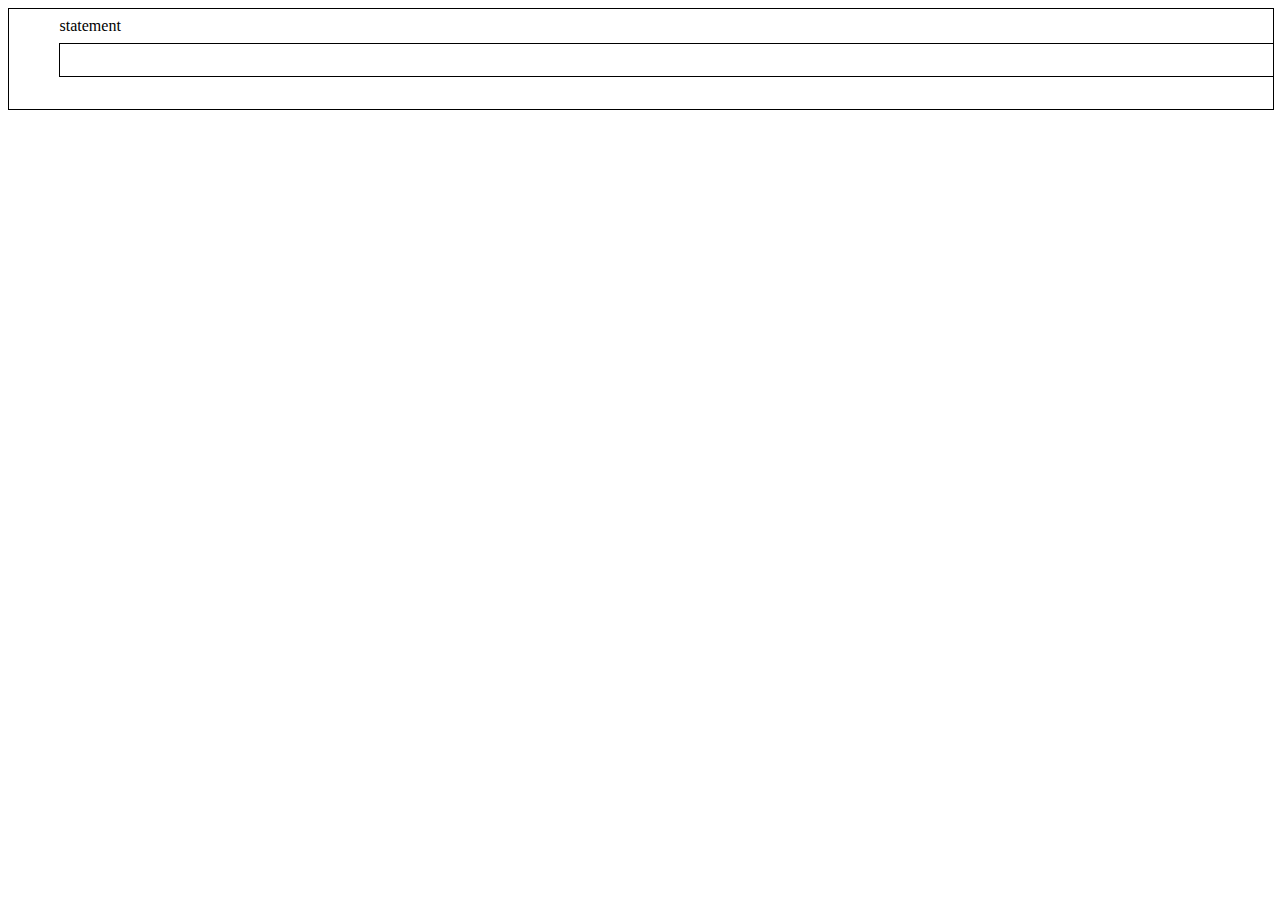
<file: elements/elem0.html>
<!DOCTYPE HTML>
<html>
	<head>
		<style>
			body {
				font-family: Verdana;
				//margin: 0 auto;
			}
			.part0 {
				position: absolute;
				width: 100%;
				position: relative;
				font-size: 1em;
				overflow: hidden;
				padding-bottom: 2em;
				border: 1px solid black;
				cursor: move;
			}
			.header {
				display: table;
				vertical-align: middle;
				padding-top: 0.5em;
				padding-bottom: 0.5em;
				cursor: pointer;
				margin-left: 4%;
			}
			.part0 .innerElements {
				min-height: 1em;
				width: 96%;
				right: 0;
				float: right;
				height: 2em;
				border: 1px solid black;
				border-right: none;
			}
		</style>
		<script>
		
		</script>
	</head>
	<body>
		<div class="part0" draggable="true">
		<div class="header"><div class="title">statement</div></div>
			<div class="innerElements"></div>
			
		</div>
	</body>
</html>
</file>
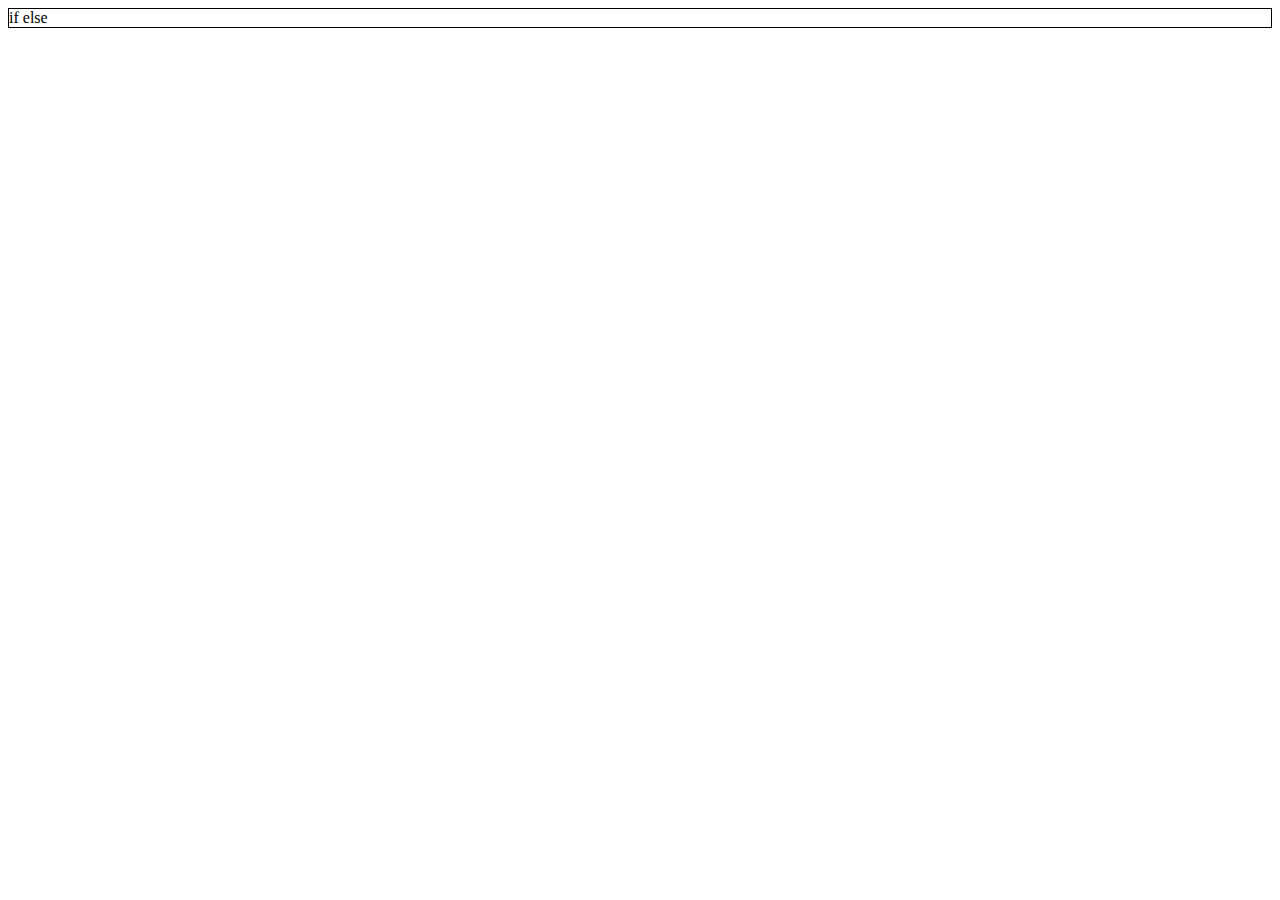
<file: elements/elem3.html>
<!DOCTYPE HTML>
<html>

<head>
    <style>
        .elemStruct3 {
            border: 1px solid black;
        }
        
        .elemStruct3 .header {}
        
        .elemStruct3 .header .title {}
        
        .elemStruct3 .header .line1 {}
        
        .elemStruct3 .header .line2 {}
        
        .elemStruct3 .innerTable {}
        
        .elemStruct3 .innerTable .innerCell {}
    </style>
    <script>
    </script>
</head>

<body>
    <div class="elemStruct3">
        <div class="header">
            <div class="title">if else</div>
            <div class="line1"></div>
            <div class="line2"></div>
        </div>
        <div class="innerTable">
            <div class="innerCell"></div>
            <div class="innerCell"></div>
        </div>
    </div>
</body>

</html>
</file>
<file: styles/generall.css>
body {
    font-family: Verdana;
    margin: 0 auto;
	
}
/* menuBar */

.menuBar {
    background-color: #f0f0f0;
    display: table;
    font-size: 90%;
    width: 100%;
	box-shadow: inset 0px 4px #F9BA22;
	padding-top: 4px;
	transition: all .25s ease-in;
}
.menuBar.notSaved {
	box-shadow: inset 0px 4px #a9a9a9;
}
.menuBar .dropDownDiv {
    display: inline-block;
}

.menuBar .dropDownDiv .titleButton {
    transition: all 0.25s ease-in-out;
    cursor: pointer;
    padding: 0.25em 0.5em 0.25em 0.5em;
    text-align: center;
}

.menuBar .dropDownDiv .titleButton:hover,
.menuBar .dropDownDiv .titleButton.active {
    background-color: #cccccc;
}

.menuBar .dropDownDiv .dropDownContent {
    position: absolute;
    z-index: 1;
    background-color: white;
    min-width: 24.5em;
    display: none;
    box-shadow: 2px 2px 2px #ccc;
    font-size: 92.5%;
    padding-top: 0.25em;
    padding-bottom: 0.25em;
}

.menuBar .dropDownDiv .dropDownContent .dropDownOption {
    padding: 0.25em;
    cursor: pointer;
    padding-left: 2.5em;
	position: relative;
}
.menuBar .dropDownDiv .dropDownContent .dropDownOption.dropDownOptionWIP .text:before {
	content: '[WIP]';
	color: #7F7F7F;
	padding-right: 0.5em;
}

.menuBar .dropDownDiv .dropDownContent .dropDownOption:hover {
    background-color: #E5E5E5;
}

.menuBar .dropDownDiv .dropDownContent .dropDownOption .text {
    display: inline-block;
}

.menuBar .dropDownDiv .dropDownContent .dropDownOption .shortCut {
    display: inline-block;
    padding-right: 0.8em;
    color: #cccccc;
    right: 1em;
    position: absolute;
    font-size: 90%;
}
.menuBar .dropDownDiv .dropDownContent .dropDownOption .expandTriangeLeft {
	display: inline-block;
	right: 0;
	position: absolute;
	padding-right: 0.8em;
	
}
.menuBar .dropDownDiv .dropDownContent .dropDownOption .expandTriangleOptions {
	position: absolute;
    left: 0px;
    margin-left: 100%;
    background-color: white;
    top: 0px;
    width: fit-content;
	display: none;
    min-width: max-content;
	padding-bottom: 0.5em;
	padding-top: 0.5em;
	min-width: 12em;
	box-shadow: 2px 2px 2px #ccc;
}
.menuBar .dropDownDiv .dropDownContent .dropDownOption:hover .expandTriangleOptions {
	display: block;
}
.menuBar .dropDownDiv .dropDownContent .dropDownOption .expandTriangleOptions .dropDownOption {
	padding: 0.25em;
	padding-left: 2.5em;
	padding-right: 1em;
}
.menuBar .dropDownDiv .dropDownContent .dropDownOption .expandTriangleOptions .dropDownOption:hover {
	background-color: #E5E5E5;
}
.menuBar .dropDownDiv .dropDownContent .dropDownOption .expandTriangleOptions .dropDownOption .text {
	
}
.menuBar .dropDownDiv .dropDownContent .dropDownOption:hover .shortCut {
    color: black;
}


.menuBar .dropDownDiv .dropDownContent .dropDownSeperator {
    width: 100%;
    height: 1px;
    margin-top: 0.2em;
    margin-bottom: 0.2em;
    background-color: #dbdbdb;
}

.toolbar {
    color: #011F4B;
    border-right: 1px solid #011F4B;
    width: 15%;
    display: table-cell;
}

.toolbar .itemSection .title {
    color: #011F4B;
    padding: 1.5%;
    font-weight: 700;
    border-bottom: 1px solid #011F4B;
}

.toolbar .itemSection .item {
    cursor: pointer;
    transition: all 0.25s ease-in-out;
    padding: 2%;
    border-bottom: 1px solid #011F4B;
    background-color: white;
}

.toolbar .itemSection .item:hover {
    background-color: rgba(0, 0, 0, 0.1);
}

.toolbar .deleteSection {
    margin: 0 auto;
    margin-top: 5%;
    cursor: pointer;
    transition: all 0.25s ease-in-out;
    border-bottom: 1px solid #011F4B;
}

.toolbar .deleteSection svg {
    margin-left: 25%;
}

.toolbar .deleteSection svg g g {
    transition: all 0.25s ease-in-out;
}

.toolbar .deleteSection:hover svg g g,
.toolbar .deleteSection.onHoverActive svg g g {
    fill: #D9534F;
}

.toolbar .itemSave {
    cursor: pointer;
    transition: all 0.25s ease-in-out;
    padding: 2%;
}

.toolbar .itemSave:hover {
    background-color: rgba(0, 0, 0, 0.1);
}

.content {
    display: table-cell;
    overflow-y: scroll;
}



/* Tabs */

.structTabs {
    overflow: hidden;
    overflow-x: scroll;
    width: 100%;
    height: auto;
    background-color: #e5e5e5;
    white-space: nowrap;
    padding-bottom: 2px;
}

.structTabs::-webkit-scrollbar-track {
    background-color: #e5e5e5;
}

.structTabs::-webkit-scrollbar {
    height: 6px;
    background-color: black;
}

.structTabs::-webkit-scrollbar-track-piece {
    background-color: transparent;
}

.structTabs::-webkit-scrollbar-thumb {
    background-color: rgba(0, 0, 0, 0.25);
}

.structTabs .tabItem {
    display: inline-table;
    cursor: pointer;
    background-color: #dadada;
    font-size: 90%;
    padding: 0.3em;
    margin-left: 0.2em;
}
.structTabs .tabItem.notSaved {
	box-shadow: inset 0px 3px #AE38CE;
}
.structTabs .tabItem .text {
    display: table-cell;
    overflow: hidden;
    text-overflow: ellipsis;
    width: 6em;
    padding: 0.25em;
}

.structTabs .tabItem .close {
    display: table-cell;
    padding: 0.25em;
    vertical-align: middle;
    font-weight: 700;
    opacity: 0;
}

.structTabs .tabItem.active {
    color: black;
    background-color: white;
}

.structTabs .tabItem:hover .close {
    opacity: 1;
}

.structTabs .tabItem:nth-child(2) {
    margin-left: -0.2em;
}

.structTabs .openNewTab {
    cursor: pointer;
    background-color: #939DA4;
    margin-left: 0.2em;
    padding: 0.3em;
    display: inline-table;
    font-size: 90%;
}

.structTabs .openNewTab .text {
    padding: 0.25em;
    display: table-cell;
}

.structTabs .openNewTab:hover {
    background-color: #848D93;
}

.innerDroppable.onHoverActive {
    border: 2px dashed grey;
}

.insertBefore {
    height: 1em;
    background-color: red;
}

.insertAfter {
    height: 1em;
    background-color: red;
}


/* Menu bar divs and items */

.navigation {
    height: calc(100% - 3.9em - 5px);
    width: 250px;
    float: left;
    border-right: 1px solid black;
    position: relative;
    background-color: #dfdfe0;
	transition: all 0.2s ease;
}
.navigation div {
	transition: all 0.2s ease-in-out;
}
.navigation .itemSectionBottom {
    bottom: 58px;
    position: absolute;
    width: 100%;
}

.navigation .itemSectionHeader {
    width: 100%;
    cursor: pointer;
   	font-size: 18px;
	font-weight: 700;
}

.navigation .itemSectionHeader .title {
    padding: 0.4em;
}

.navigation .itemSectionContent {
    display: block;
}

.navigation .itemSectionContent .item {
    cursor: pointer;
	padding-left: 0.25em;
}

.navigation .itemSectionContent .item:hover {
    background-color: #B2B2B3;
}

.navigation .itemSectionContent .item .text {
    padding: 0.5em;
    display: inline-block;
}

.navigation .itemSectionContent .item .dropDown {
    padding: 0.5em;
    float: right;
}


.navigation .itemSectionContent .item .dropDownDiv {
    background-color: #4c4c4c;
}

.navigation .itemSectionContent .item:hover .dropDownDiv {
    background-color: #4c4c4c;
}

.navigation .itemSectionContent .item.expanded .itemHeader .dropDown {
    transform: rotate(180deg);
}

.navigation .itemSectionContent .item .dropDownDiv {
    display: none;
}

.navigation .itemSectionContent .item .dropDownDiv .dropDownDivAddFunctionItem {
    padding-top: 0.5em;
    padding-bottom: 0.5em;
    background-color: #464646;
}

.navigation .itemSectionContent .item .dropDownDiv .dropDownDivAddFunctionItem .title {
    padding-left: 1em;
}

.navigation .itemSectionContent .item .dropDownDiv .dropDownDivAddFunctionItem .title::before {
    content: '-';
    padding-right: 0.25em;
}

.navigation .deleteSection {
    background-color: #D9534F;
    color: white;
    width: 100%;
}

.navigation .deleteSection .text {
    text-align: center;
    padding: 0.5em;
    font-weight: 700;
}

.navigation .itemSectionContent .item.selectColor {
    width: 100%;
    padding: 0.5em 0 0.5em 0;
}

.navigation .itemSectionContent .item.selectColor:hover {
    background-color: #323232;
}

.navigation .itemSectionContent .item.selectColor .color {
    width: calc((100% - 4em) / 7);
    height: 1.5em;
    cursor: pointer;
    margin-left: 0.5em;
    display: inline-block;
}

.navigation .itemSectionContent .item.selectColor .color:nth-child(1) {
    background-color: lightsalmon;
}

.navigation .itemSectionContent .item.selectColor .color:nth-child(2) {
    background-color: lightgreen;
}

.navigation .itemSectionContent .item.selectColor .color:nth-child(3) {
    background-color: lightblue;
}

.navigation .itemSectionContent .item.selectColor .color:nth-child(4) {
    background-color: lightcoral;
}

.navigation .itemSectionContent .item.selectColor .color:nth-child(5) {
    background-color: lightseagreen;
}

.navigation .itemSectionContent .item.selectColor .color:nth-child(6) {
    background-color: white;
}

.navigation .navigationToggle {
    cursor: pointer;
    position: absolute;
    bottom: 0;
    width: 100%;
	overflow: hidden;
}

.navigation .navigationToggle .text {
    display: inline-block;
    font-size: 18px;
    padding: 18px 0 18px 9px;
	overflow: hidden;
}

.navigation .navigationToggle .symbole {
    font-size: 30px;
    float: right;
    padding: 9px 20px 9px 21px;
    transition: all 0.25s;
}

.navigation .navigationToggle:hover {
    
}

.navigation.slideToggle {
    overflow: hidden;
    text-overflow: hidden;
	
}

.navigation.slideToggle .navigationToggle .text {
    display: none;
}

.navigation.slideToggle .navigationToggle .symbole {
    transform: rotate(180deg);
}

.navigation.slideToggle .itemSection {
    display: none;
	
}

.navigation.slideToggle~.structContent {
    width: calc(75% - 61px);
}

.navigation .navigationItemContent {
	overflow-y: scroll;
	height: calc(100% - 58px - 36px);
}
.navigation:not(.slideToggle) .navigationItemContent::-webkit-scrollbar-track {
	-webkit-box-shadow: inset 0 0 6px #b2b3b7;
	border-radius: 5px;
	background-color: #dfdfe0;
}

.navigation:not(.slideToggle) .navigationItemContent::-webkit-scrollbar {
	width: 5px;
	background-color: #F5F5F5;
}

.navigation:not(.slideToggle) .navigationItemContent::-webkit-scrollbar-thumb {
	border-radius: 10px;
	-webkit-box-shadow: inset 0 0 6px rgba(0,0,0,.3);
	background-color: #D62929;
}
.navigation.slideToggle .navigationItemContent {
	overflow-y: hidden;
}
.structContent {
    width: calc(85% - 252px);
    height: calc(100% - 3.9em - 8px);
    overflow: scroll;
    float: left;
    overflow-y: scroll;
    margin-top: 2px;
	overflow-x: hidden;
}

.structContent::-webkit-scrollbar-track {
    background-color: white;
}

.structContent::-webkit-scrollbar {
    width: 8px;
    background-color: black;
}

.structContent::-webkit-scrollbar-thumb {
    background-color: #343D46;
    border-radius: 4px;
}

.structContent .mainStruct {
    border: 1px solid black;
    width: 90%;
    height: auto;
    margin: 0 auto;
    position: relative;
    margin-top: 4%;
}

.structContent .mainStruct .mainStructHeader .title {
    width: calc(100% - 2em);
    margin-left: 2em;
    outline: none;
    padding: 0.5em 0 0.5em 0;
}

.structContent .mainStruct .dropZone {
    background: #e5e5e5;
    min-height: 2em;
    border: 1px solid black;
    border-right: none;
    width: calc(100% - 32px - 1px);
    margin-left: 32px;
}

.insertBefore,
.insertAfter {
    height: auto;
    background-color: #dcdcdc;
    width: 100%;
    min-height: 2em;
}

.mainStruct .insertBefore .dropZoneBefore {
    border-bottom: none;
}

.mainStruct .insertAfter .dropZoneAfter {
    border-top: none;
}

.structContent .mainStruct .mainStructBottom {
    height: 2em;
}

.menuBar {
    height: 1em;
}

.structTabs {
    box-shadow: 0px 2px 2px #cccccc;
}

html,
body {
    height: 100%;
}

.menuBar .dropDownDiv .dropDownContent .dropDownOption.inActive {
    opacity: 0.4;
    cursor: auto;
}

.menuBar .dropDownDiv .dropDownContent .dropDownOption.inActive:hover {
    background-color: white;
}

.browserBlock {
    position: fixed;
    background-color: rgba(0, 0, 0, 0.25);
    z-index: 800;
    top: 0;
    left: 0;
    height: 100vh;
    width: 100vw;
    display: none;
}

.browserBlock .description {
    position: relative;
    margin: 12vh auto;
    width: 60vh;
    padding: 2em;
    background-color: #D9534F;
    border-radius: 3px;
    box-shadow: 3px 3px 3px #444;
}

.browserBlock .tryOut {
    background-color: #ACAEB9;
    width: 60vw;
    margin-left: 20vw;
    position: absolute;
    height: 25vh;
    bottom: 20vw;
    border-radius: 3px;
    box-shadow: 3px 3px 3px #444;
}

.browserBlock .tryOut .title {
    font-size: 20px;
    padding-top: 1em;
    margin-left: 1em;
}

.browserBlock .tryOut ul {
    margin-top: 2em;
    margin-left: 3em;
    font-size: 17px;
}

.browserBlock .tryOut ul li {
    padding-top: 0.15em;
    padding-bottom: 0.15em;
}

.browserBlock .tryOut ul li .text {
    display: inline-block;
}
.createNewProjectDiv {
    position: fixed;
    z-index: 200;
    top: 0;
    left: 0;
    height: 100%;
    width: 100%;
    background-color: rgba(0, 0, 0, 0.25);
}

.createNewProjectDiv .contentDiv {
    background-color: white;
    position: relative;
    width: 40%;
    margin: 8% auto;
    box-shadow: 0px 0px 2px 2px rgba(0, 0, 0, 0.32);
    padding: 0.5em;
	padding-bottom: 1.5em;
}

.createNewProjectDiv .contentDiv .description {
    font-weight: 700;
    border-bottom: 1px solid black;
    padding: 0.25em;
	margin: 1% auto;
	width: calc(90% + 0.5em);
	
}

.createNewProjectDiv .contentDiv .textBox {
    outline: none;
    width: calc(90% + 0.5em);
    padding: 0.5%;
    margin-top: 2%;
    font-size: 100%;
    border: none;
    border-bottom: 2px solid #7f7f7f;
	margin-bottom: 2%;
	margin-left: 4%;
}

.createNewProjectDiv .contentDiv .textBox:focus {
    border-bottom: 2px solid #088DA5;
}

.createNewProjectDiv .contentDiv .logic {
	width: calc(90% + 1em);
	margin: 0 auto;
}

.createNewProjectDiv .contentDiv .logic .accept {
    display: inline-block;
    box-shadow: 0px 4px #8E8E8E;
    width: calc(100% - 1em);
	margin: 0 auto;
    padding: 0.5em;
    cursor: pointer;
    background-color: #d0d0d0;
    text-align: center;
    transition: all ease-out .1s;
    margin-bottom: 2%;
}

.createNewProjectDiv .contentDiv .logic .accept:hover {
    box-shadow: 0px 2px #8E8E8E;
    transform: translate(0px, 2px);
}

.createNewProjectDiv .contentDiv .logic .accept:active {
    box-shadow: 0px 0px;
    transform: translate(0px, 4px);
}

.createNewProjectDiv .contentDiv .logic .accept.disabled {
    display: inline-block;
    width: calc(100% - 1em);
	margin: 0 auto;
    box-shadow: none;
    padding: 0.5em;
    cursor: pointer;
    background-color: #f7f7f7;
    border-radius: 2px;
    text-align: center;
    color: #b7b7b7;
}

.createNewProjectDiv .contentDiv .logic .accept.disabled:active,
.createNewProjectDiv .contentDiv .logic .accept.disabled:hover {
    background-color: #f7f7f7;
    box-shadow: none;
    transform: translate(0px, 0px);
}
.createNewProjectDiv .contentDiv .loadLastProject {
	width: 90%;
	margin: 0 auto;
	padding: 0.5em;
	background-color: #3d5bc5;
	text-align: center;
	cursor: pointer;
	box-shadow: 0px 4px #8E8E8E;
	transition: all .1s ease-out;
}

.createNewProjectDiv .contentDiv .loadLastProject .text {

}
.createNewProjectDiv .contentDiv .loadLastProject:hover {
	box-shadow: 0px 2px #8E8E8E;
	transform: translate(0px, 2px);
}
.createNewProjectDiv .contentDiv .loadLastProject:active {
	box-shadow: none;
    transform: translate(0px, 4px);
}


.structContent .documentHeader {
    border: 1px solid black;
    width: 98%;
    font-size: 0;
    display: none;
}

.structContent .documentHeader .documentHeaderDate {
    display: inline-block;
    font-size: 16px;
    padding: 0.75em 0.25em;
    width: calc(8em - 0.5em);
    text-align: center;
}

.structContent .documentHeader .documentHeaderProjectTitle {
    display: inline-block;
    font-size: 16px;
    padding: 0.75em 0.25em;
    border-right: 1px solid black;
    width: calc(100% - 8em - 1px - 0.5em);
    text-align: center;
    font-weight: 700;
}

.customSettings {
    background-color: rgba(0, 0, 0, 0.25);
    z-index: 500;
    position: fixed;
    height: 100vh;
    width: 100vw;
    top: 0;
    left: 0;
    display: none;
}

.customSettings .settingsContent {
    background-color: #ECECEC;
    position: relative;
    margin: 10vh auto;
    height: 75vh;
	width: 75%;
	border-radius: 6px;
}

.customSettings .settingsContent .header {
    background-color: #3B5998;
    color: white;
	border-top-left-radius: 6px;
	border-top-right-radius: 6px;
}

.customSettings .settingsContent .header .title {
    padding: 0.5em 0.5em 0.5em 1em;
    font-size: 20px;
    font-weight: 700;
	display: inline-block;
}
.customSettings .settingsContent .header .settingsClose {
	padding: 0.5em 0.5em 0.5em 1em;
    font-size: 20px;
    font-weight: 700;
	display: inline-block;
	float: right;
	cursor: pointer;
}

.customSettings .settingsContent .mainContent {
	padding: 1em;
}

.customSettings .settingsContent .mainContent .loadingContent {
    width: 100%
    height: calc(75vh - 16px - 1em);
    vertical-align: top;
	border-bottom-left-radius: 6px;
	border-bottom-right-radius: 6px;
	
}
.customSettings .settingsContent .mainContent .loadingContent .loadingContentPart {
	
}
.customSettings .settingsContent .mainContent .loadingContent .loadingContentPart .loadingContentPartTitle {
	font-weight: 700;
	font-size: 18px;
	border-bottom: 1px solid black;
	padding: 0.5em;
	margin: 0 auto;
}
.customSettings .settingsContent .mainContent .loadingContent .loadingContentPart .loadingContentPartContent {
	margin: 0 auto;
}

.skiptranslate goog-te-gadget:not(.first-child) {
	display: none;
}
.customContextMenu {
    background-color: white;
    border-radius: 2px;
    box-shadow: 0px 0px 3px #000000;
    position: absolute;
    z-index: 150;
    min-width: 17em;
    display: none;
}

.customContextMenu .customContextMenuOption {
    display: block;
    border-bottom: 1px solid #ccc;
    transition: all .1s ease-out;
    cursor: pointer;
    padding: 0.5em;
}

.customContextMenu .customContextMenuOption:hover {
    background-color: #e2e2e2;
}

.customContextMenu .customContextMenuOption .text {
    padding-left: 1em;
}

.paintBrush {
    position: absolute;
    z-index: 200;
    left: 20%;
    display: none;
}

.paintBrush svg #brush g path#brushFront {
    box-shadow: 2px 2px 2px grey;
}
.customButton {
    box-shadow: none
}
.customButton {
    display: inline-block;
    box-shadow: 0px 4px #8E8E8E;
    padding: 0.5em 1em;
    cursor: pointer;
    background-color: #d0d0d0;
    text-align: center;
    transition: all ease-out .1s;
    margin-bottom: 4px;
}

.customButton:hover {
    box-shadow: 0px 2px #8E8E8E;
    transform: translate(0px, 2px);
}

.customButton:active {
    box-shadow: 0px 0px;
    transform: translate(0px, 4px);
}
.messageBoxMain {
	position: fixed;
	top: 1%;
	right: 1%;
}
.messageBoxMain>.singleMessage {
	font-size: 0;
	background-color: rgba(0,0,0,0.6);
	border-radius: 8px;
	color: white;
	position: relative;
	transition: all .1s ease-in;
	margin-top: 2%;
}
.messageBoxMain>.singleMessage>.messageTitle {
	font-size: 16px;
	display: inline-block;
	padding: 1em;
}
.messageBoxMain>.singleMessage>.messageDelete {
	font-size: 16px;
	display: inline-block;
	font-weight: 700;
	padding: 1em;
	cursor: pointer;
}

.infoSite {
	background-color: rgba(0, 0, 0, 0.25);
	z-index: 250;
	top: 0;
	left: 0;
	height: 100%;
	width: 100%;
	position: fixed;
	display: none;
}
.infoSite>.infoSiteMain {
	background-color: white;
	width: 60%;
	height: 80%;
	margin: 5% auto;
}
.infoSite>.infoSiteMain>.infoSiteHeader {
	background-color: #3B5998;
	color: white;
	padding: 1em;
	border-top-left-radius: 6px;
	border-top-right-radius: 6px;
	font-size:0;
}
.infoSite>.infoSiteMain>.infoSiteHeader>.text {
	font-size: 20px;
	font-weight: 700;
	padding: 1em;
	display: inline-block;
	width: calc(100% - 98px);
}
.infoSite>.infoSiteMain>.infoSiteHeader>.close {
	font-size: 20px;
	font-weight: 700;
	padding: 1em;
	display: inline-block;
	text-align: right;
	cursor: pointer;
}
.infoSite>.infoSiteMain>.infoSiteContent {
	background-color: #E5E5E5;
	height: calc(100% - 51px);
}
.infoSite>.infoSiteMain>.infoSiteContent>.infoSiteContentSingleDiv {
	width: calc(100% - 1em);
	padding: 0.5em;
}
.infoSite>.infoSiteMain>.infoSiteContent>.infoSiteContentSingleDiv>.titleInfoSite {
	font-weight: 700;
}
.infoSite>.infoSiteMain>.infoSiteContent>.infoSiteContentSingleDiv>.contentInfoSite {
	padding-left: 0.25em;
	padding-top: 0.25em;
	width: calc(100% - 0.25em);
	overflow: hidden;
	font-size: 14px;
}
.normalView {
	height: calc(100% - 28px);
	overflow: hidden;
	transition: all 0.4s ease-in;
	display: inline-block;
	width: 100%;
}
.normalView>.navigation {
	height: calc(100% - 39px);
}

.shareStruct {
	background-color: rgba(0, 0, 0, 0.25);
    z-index: 500;
    position: fixed;
    height: 100vh;
    width: 100vw;
    top: 0;
    left: 0;
    display: none;
}
.shareStruct .shareStructContainer {
	   background-color: #ECECEC;
    position: relative;
    margin: 10vh auto;
    height: 75vh;
    width: 75%;
    border-radius: 6px;
}
.shareStruct .shareStructContainer .shareStructHeader {
	background-color: #3B5998;
    color: white;
    border-top-left-radius: 6px;
    border-top-right-radius: 6px;
}
.shareStruct .shareStructContainer .shareStructHeader .headerTitle {
	padding: 0.5em 0.5em 0.5em 1em;
    font-size: 20px;
    font-weight: 700;
    display: inline-block;
}
.shareStruct .shareStructContainer .shareStructHeader .shareStructClose {
	padding: 0.5em 0.5em 0.5em 1em;
    font-size: 20px;
    font-weight: 700;
    display: inline-block;
    float: right;
    cursor: pointer;
}
.shareStruct .shareStructContainer .shareStructContent {
	padding: 1em;
}
.shareStruct .shareStructContainer .shareStructContent .description {}
.shareStruct .shareStructContainer .shareStructContent .description strong {
	font-weight: 700;
}
.shareStruct .shareStructContainer .shareStructContent .description>a {

}
.shareStruct .shareStructContainer .shareStructContent .description>a>strong {

}
.circleLoadingBar {
	background-color: rgba(0, 0, 0, 0.25);
    z-index: 900;
    position: fixed;
    height: 100vh;
    width: 100vw;
    top: 0;
    left: 0;
    display: none;
}
.circleLoadingBar>.loadingBar {
	border: 16px solid #f3f3f3;
  	border-radius: 50%;
  	border-top: 16px solid #3498db;
  	width: 120px;
  	height: 120px;
  	-webkit-animation: spin 2s linear infinite; /* Safari */
  	animation: spin 2s linear infinite;
}
</file>
<file: styles/styleElements.css>
/* generall styles */
        
        .elemStruct {
            background-color: white;
            width: 100%;
            overflow: hidden;
            text-overflow: word-wrap;
            
        }
        
        .elemStruct:active {
            background-color: #ccc;
        }
        
        .elemStruct.simulationActive {
            border: 2px solid #008080;
        }
        
        .elemStruct.selectedActive:not(.simulationActive) {
            border: 2px solid rgb(255, 213, 0);
        }
        
        .elemStruct:not(:first-child) {
            border-top: 1px solid black;
        }
        
        .elemStruct>.innerElements {
            border: 1px solid black;
            border-right: none;
            min-height: 2em;
            width: calc(100% - 2em -2px);
            margin-left: 2em;
            background: #ececec;
			cursor: default;
        }
        .elemStruct>.elemHeader {
			cursor: all-scroll;
		}
        .elemStruct>.elemHeader .elemTitle {
            vertical-align: middle;
            padding: 0.5em;
            word-break: break-all;
            overflow: hidden;
            text-overflow: clip;
            padding-left: 3%;
            display: table-cell;
        }
        
        .elemStruct>.elemHeader>.elemTitle.editable {
            outline: none;
        }
        
        .elemStruct>.innerElemTable {
            display: table;
            width: 100%;
        }
        
        .elemStruct>.innerElementCell {
            display: table-cell;
            background: #ececec;
        }
        /* While Loop */
        
        .elemStruct0 {}
        
        .elemStruct0:not(:first-of-type) {
            border-top: 1px solid black;
        }
        
        .elemStruct0>.elemHeader {
            display: table;
            width: 100%;
        }
        
        .elemStruct0>.elemBottom {
            padding-bottom: 0.5em;
            width: 100%;
        }
        /* Do While Loop */
        
        .elemStruct1:not(:first-child) {
            border-top: 1px solid black;
        }
        
        .elemStruct1>.innerElements {
            border-top: none;
        }
        
        .elemStruct1>.elemBottom {
            display: block;
            width: 100%;
        }
        
        .elemStruct1>.elemBottom>.elemTitle {
            padding-top: 0.5em;
            padding-bottom: 0.5em;
            margin-left: 2em;
        }
        /* For Loop */
        
        .elemStruct2 {}
        
        .elemStruct2>.elemHeader {
            width: 100%;
            display: table;
        }
        
        .elemStruct2>.elemBottom {
            display: table;
            width: 100%;
        }
        .elemStruct2>.innerElements,
        .elemStruct0>.innerElements {
            border-bottom: none;
        }
        /* If Else || Switch*/
        
        .elemStruct3,
        .elemStruct4 {
            width: 100%;
            
        }
        
        .elemStruct3:not(:first-child),
        .elemStruct4:not(:first-child) {
            border-top: 1px solid black;
        }
        
        .elemStruct3>.elemHeader,
        .elemStruct4>.elemHeader {
            width: 100%;
            height: 3em;
            text-align: center;
            position: relative;
        }
        
        .elemStruct3>.elemHeader>.elemTitle,
        .elemStruct4>.elemHeader>.elemTitle {
            display: inline-block;
            padding: 0px;
            padding-top: 1%;
            position: absolute;
            z-index: 150;
        }
        
        .elemStruct3>.elemHeader>.line1,
        .elemStruct4>.elemHeader>.line1 {
            position: absolute;
            top: 0px;
            left: 2px;
            width: 0;
            height: 0;
            z-index: 6;
        }
        
        .elemStruct3>.elemHeader>.line2,
        .elemStruct4>.elemHeader>.line2 {
            position: absolute;
            top: 0px;
            left: 0;
            width: 0;
            height: 0;
            z-index: 5;
        }
        .elemStruct3>.elemHeader>.line1,
        .elemStruct3>.elemHeader>.line2 {
            width: 50%;
            height: 100%;
        }
        .elemStruct3>.elemHeader>.line2 {
            margin-left: 50%;
        }
        .elemStruct3>.elemHeader>.elemTitle,
        .elemStruct4>.elemHeader>.elemTitle {
            width: 100%;
            left: 0;
            top: 0;
            position: absolute;
            padding: 0;
            height: 100%;
			font-size: 14px;
        }
        
        .elemStruct3.elemStruct>.elemHeader>.elemTitle:before {
            content: 'true';
            position: absolute;
            bottom: 2%;
            left: 0.25em;
        }
        
        .elemStruct3>.elemHeader>.elemTitle:after {
            content: 'false';
            position: absolute;
            bottom: 2%;
            right: 0.25em;
        }
        
        .elemStruct4.elemStruct:not(.defaultHidden)>.elemHeader>.elemTitle:after {
            content: 'default';
            position: absolute;
            bottom: 2%;
            right: 0.25em;
        }
        .elemStruct4.elemStruct.defaultHidden>.elemHeader>.elemTitle:after {
            content: ' ';
        }
        .elemStruct4.elemStruct.defaultHidden>.innerElementTable>.defaultSeperatorCell {
            display: none;
        }
        
        .elemStruct3>.innerElementTable,
        .elemStruct4>.innerElementTable {
            font-size: 0;
            width: 100%;
            min-height: fit-content;
            border-top: 1px solid black;
            flex-wrap: wrap;
            display: flex;
            height: 100%;
            min-width: 45px;
        }
        .elemStruct3>.innerElementTable>.innerElementCell,
        .elemStruct4>.innerElementTable>.innerElementCell {
            display: inline-block;
            width: calc(100% / 2 - 1.5px);
            min-width: 20px;
            background-color: #ecf0f1;
            min-height: auto;
            overflow: auto;
            font-size: 16px;
            vertical-align: top;
        }
        .elemStruct3>.innerElementTable>.innerElementCell:empty,
        .elemStruct4>.innerElementTable>.innerElementCell:empty {
			min-height: 2em;
		}
        .elemStruct3>.innerElementTable>.innerElementCellSeperator,
        .elemStruct3>.innerElementTable>.innerElementCellSeperator,
        .elemStruct4>.innerElementTable>.innerElementCellSeperator,
        .elemStruct4>.innerElementTable>.innerElementCellSeperator {
            min-height: 100%;
            cursor: col-resize;
            display: inline-block;
            font-size: 16px;
            vertical-align: top;
        }
        
        .elemStruct3>.innerElementTable>.innerElementCellSeperator>.innerElementCellSeperatorLine,
        .elemStruct4>.innerElementTable>.innerElementCellSeperator>.innerElementCellSeperatorLine {
            background-color: black;
            width: 1px;
            margin: 0 1px 0 1px;
            height: 100%;
        }
        /* only switch */
        /* Anweisung */
        .elemStruct4>.elemHeader {
            height: 4em;
        }
        .elemStruct4>.elemHeader>.headerSeperator {
            position: absolute;
            height: 100%;
            z-index: 5;
            
        }
        .elemStruct4>.elemHeader>.headerSeperator:not(.defaultSeperatorCell) {
            border-right: 1px solid black;
        }
        .elemStruct4>.elemHeader>.headerSeperator .text {
            position: absolute;
            bottom: 0;
            right: calc((100% - 1px) / 2);
            text-align: center;
            
        }
        
        .elemStruct4>.elemHeader>.line1 {
            position: absolute;
            left: 0;
            top: 0;
            width: 50%;
            height: 100%;
            border: none;
        }
        
        .elemStruct4>.elemHeader>.line1>.line1Sep {
            top: 0;
            left: 0;
            height: 100%;
            width: 100%;
        }
        .elemStruct4>.elemHeader>.line2 {
            position: absolute;
            margin-left: 50%;
            top: 0;
            width: 50%;
            height: 100%;
            border: none;
        }
        
        .elemStruct4>.elemHeader>.line2>.line2Sep {
            top: 0;
            left: 0;
            width: 100%;
            position: absolute;
            height: 100%;
        }

       
        .elemStruct4.elemStruct.defaultHidden>.elemHeader>.line1 {
            width: 100% !important;
        }
        .elemStruct4.elemStruct:not(.defaultHidden)>.elemHeader>.line1 {
            width: 50%;
        }
        .elemStruct4.elemStruct.defaultHidden>.elemHeader>.line2 {
            width: 0% !important;
        }
        .elemStruct4.elemStruct:not(.defaultHidden)>.elemHeader>.line2 {
            width: 50%;
        }
        .elemStruct5 {
			height: fit-content;
		}
        
        .elemStruct5:last-child:not(:first-child) {
            border-bottom: none;
        }
        
        .elemStruct5:first-child:last-child {
            border-bottom: none;
        }
        
        .elemStruct5>.elemHeader {}
        
        .elemStruct5>.elemHeader>.elemTitle,
        .elemStruct6>.elemHeader>.elemTitle {
            display: block;
        }
        
        .elemStruct6 {}
        
        .elemStruct7 {
			height: fit-content;
		}
        
        .elemStruct7>.elemHeader {
            width: 100%;
            display: flex;
        }
        
        .elemStruct7 .elemHeader .beforePart {
            height: 100%;
            width: 0.5em;
            border-right: 1px solid black;
            display: inline-block;
            vertical-align: top;
            min-height: 2.2em;
        }
        
        .elemStruct7 .elemHeader .afterPart {
            height: 100%;
            width: 0.5em;
            border-left: 1px solid black;
            display: inline-block;
            vertical-align: top;
            min-height: 2.2em;
        }
        
        .elemStruct7>.elemHeader>.elemTitle {
            display: inline-block;
            width: calc(100% - 2.5em);
            vertical-align: top;
            vertical-align: top;
        }
</file>
<file: styles/overview.css>
.mainOverview {
    width: 100vw;
    height: calc(100% - 44px - 24px);
}

.mainOverview .mainOverviewheader {
    background-color: #088DA5;
    font-size: 0;
    color: white;
    box-shadow: 0px 2px 2px #cccccc;
}

.mainOverview .mainOverviewheader .title {
    display: inline-block;
    font-size: 17px;
    padding-top: 0.75em;
    padding-bottom: 0.75em;
    padding-left: 8%;
}

.mainOverview .mainOverviewheader .selected {
    font-size: 16px;
    padding-top: 13.5px;
    padding-bottom: 13.5px;
    text-align: right;
    float: right;
    margin-right: 4%;
    font-style: italic;
}
.mainOverview .mainOverviewContent {
    width: 100vw;
    height: 80vh;
}
.mainOverview .mainOverviewContent .singleStruct {
    width: 40vw;
    border: 1px solid black;
    height: auto;
    position: relative;
    margin-top: 0.5em;;
    margin-left: 0.5em;
}
.mainOverview .mainOverviewContent .singleStruct .mainStructHeader {
	border-bottom: 1px solid black;
	margin-left: 2em;
	padding: 8px 0 8px 0;
}
.mainOverview .mainOverviewContent .singleStruct .mainStructHeader .title {
	
}
.mainOverview .mainOverviewContent .singleStruct .dropZone {
	width: calc(100% - 2em - 1px);
	margin-left: 2em;
	border-left: 1px solid black;
}
.mainOverview .mainOverviewContent .singleStruct .mainStructBottom {
	padding-bottom: 2em;
	border-top: 1px solid black;
	margin-left: 2em;
}
</file>
<file: styles/documentation.css>
.documentationMainDiv {
    position: fixed;
    background-color: rgba(0,0,0,0.6);
    top: 0;
    left:0;
    z-index: 150;
    width: 100vw;
    height: 100vh;
    display: none;
}
.documentationMainDiv .innerDiv {
    width: 80vw;
    display: inline-block;
    height: 100vh;
    top: 0;
    position: absolute;

    
}
.documentationMainDiv .innerDiv .header {
    background-color: #ededed;
    font-size: 18px;
    color: black;
    border-bottom: 1px solid black;
    
}
.documentationMainDiv .innerDiv .header .title {
    display: inline-block;
    padding-top: 0.5em;
    padding-left: 1.5em;
    padding-bottom: 0.5em;
}
.documentationMainDiv .innerDiv .header .close {
    float: right;
    padding-top: 1px;
    padding-bottom: 2px;
    font-size: 28px;
    margin-right: 2em;
    font-weight: 700;
    cursor: pointer;
}
.documentationMainDiv .innerDiv .content {
    width: calc(80vw - 1px);
    height: calc(100vh - 42px);
    background-color: #ededed;
}
.documentationMainDiv .navigationMenu {
    display: inline-block;
    width: 20vw;
    background-color: #dbdbdb;
    color: black;
    height: 100vh;
    position: relative;
    
}

.documentationMainDiv .navigationMenu::-webkit-scrollbar-track
{
	-webkit-box-shadow: inset 0 0 6px rgba(0,0,0,0.3);
	border-radius: 10px;
	background-color: #F5F5F5;
}

.documentationMainDiv .navigationMenu::-webkit-scrollbar
{
	width: 12px;
	background-color: #F5F5F5;
}

.documentationMainDiv .navigationMenu::-webkit-scrollbar-thumb
{
	border-radius: 10px;
	-webkit-box-shadow: inset 0 0 6px rgba(0,0,0,.3);
	background-color: #D62929;
}
.documentationMainDiv .navigationMenu .navigationMenuTitle {
    padding-top: 0.5em;
    padding-bottom: 0.5em;
    padding-left: 1em;
    font-size: 18px;
    z-index: 150;
    border-bottom: 1px solid black;
    
    width: calc(20vw - 1em);
    background-color: #dbdbdb;
    border-right: 1px solid #b4b4b4;
}
.documentationMainDiv .navigationMenu .navigationMenuContent {
    overflow-y: scroll;
    height: calc(100vh - 42px);
    border-right: 1px solid #333;
}

.documentationMainDiv .navigationMenu .navigationMenuContent .navigationItem {
    display: block;
}
.documentationMainDiv .navigationMenu .navigationMenuContent .navigationItem .title {
    display: inline-block;
    padding-top: 0.25em;
    padding-bottom: 0.25em;
    padding-left: 1.25em;
    position: relative;
    cursor: context-menu;
}
.documentationMainDiv .navigationMenu .navigationMenuContent .navigationItem .expand {
    background: #f9f9f9;
    border: 1px solid grey;
    font-size: 10px;
    left: 8px;
    top: -2px;
    position: relative;
    height: 12px;
    width: 12px;

    text-align: center;
    display: inline-block;
    box-shadow: inset -1px -1px 2px #cccccc;
    cursor: context-menu;
}
</file>
<file: styles/customElements.css>
body {
    font-family: Verdana;
  }
  .customToggleSwitch {
    position: relative;
    margin-top: 1%;
    margin-left: 2%;
  }
  .customToggleSwitch>.label {
    display: inline-block;
    vertical-align: top;
    margin-top: 2px;
    width: calc(97.5% - 4em)
  }
  .customToggleSwitch>input {
    padding: 0.5em;
    width: 4em;
    height: 1.5em;
    position: absolute;
    opacity: 0;
    cursor: pointer;
    z-index: 5;
    display: inline-block;
    vertical-align: top;
  }
  
  .customToggleSwitch>.overlay {
    background-color: #e5e5e5;
    display: inline-block;
    width: 3.5em;
    height: 1.5em;
    border-radius: 3em;
    border: 1px solid grey;
    position: relative;
    transition: all 0.25s ease-in-out;
    vertical-align: top;
  }
  .customToggleSwitch>.overlay>.check {
    height: 20px;
    width: 20px;
    background-color: #fff;
    position: absolute;
    border-radius: 40px;
    top: 2px;
    transition: all 0.25s ease-in-out;
    left: 0.125em;
    box-shadow: 0px 0px 2px 2px #999;
  }
  .customToggleSwitch>input:checked ~ .overlay {
    background-color: #6DC066;
  }
  .customToggleSwitch>input:checked ~.overlay>.check {
    left: 2.125em;
  }
</file>
<file: styles/simulation.css>
.simulationPage {
	transition: all 0.4s ease;
	width: 0px;
	height: calc(100vh - 28px);
	font-size: 0;
	vertical-align: top;
	background-color: white;
	box-shadow: 2px 0px 2px black;
}
.simulationPage>.simulationTools {
	font-size: 16px;
	display: inline-block;
	width: 450px;
	height: 100%;
	box-shadow: -1px 0px black;
	background-color: #e8e8e8;
	vertical-align: top;
}
.simulationPage>.simulationTools>.simulationToolsPart {
	vertical-align: top;
	font-size: 18px;
	border-bottom: 1px solid #B7B7B7;
}
.simulationPage>.simulationTools>.simulationToolsPart>.simulationToolsPartTitle {
	font-weight: 700;
	padding: 0.5em;
	border-bottom: 1px solid #d2d2d2;
}
.simulationPage>.simulationTools>.simulationToolsPart>.simulationToolsPartContent {
	padding: 0.25em;
	padding-left: 0.5em;
	
}

.simulationPage>.simulationTools>.simulationToolsPart>.simulationToolsPartContent>.simulationToolsButton {
	padding: 0.25em 0.5em;
	display: inline-block;
	cursor: pointer;
}
.simulationPage>.simulationTools>.simulationToolsPart>.simulationToolsPartContent>.simulationToolsButton>svg {
	fill: #24578A;
	transition: all 0.1s ease-in;
	
}
.simulationPage>.simulationTools>.simulationToolsPart>.simulationToolsPartContent>.simulationToolsButton:hover>svg {
	fill: #163758;
}
.simulationPage>.simulationContent {
	font-size: 16px;
	display: inline-block;
	width: calc(100% - 450px);
	height: 100%;
}

.simulationPage>.simulationContent>.simulationContentHeader {
	background-color: #3B5998;
	color: white;
	box-shadow: 0px 2px 2px #ccc;
}
.simulationPage>.simulationContent>.simulationContentHeader>.text {
	padding: 0.5em;
	font-size: 18px;
}
</file>
<file: styles/createPicture.css>
.selectStructsDiv {
    background-color: rgba(255, 255, 255, 0.7);
    width: 100%;
    height: 100%;
    top: 0;
    left: 0;
    z-index: 150;
    position: fixed;
}

.selectStructsDiv .contentDiv {
    width: 75%;
    margin: 5% auto;
    background-color: white;
    border-radius: 4px;
    box-shadow: 0px 0px 2px 2px #ccc;
    position: relative;
    padding-bottom: 4em;
}

.selectStructsDiv .contentDiv .header {
    background-color: #2175D9;
    padding: 0.75em;
    border-top-right-radius: 4px;
    border-top-left-radius: 4px;
}

.selectStructsDiv .contentDiv .header .text {
    color: white;
}

.selectStructsDiv .contentDiv .container {
    background-color: white;
    height: 40vh;
    overflow-y: scroll;
    border-bottom: 1px solid #b2b2b2;
}

.selectStructsDiv .contentDiv .container .structsTable {
    width: 100%;
    border-collapse: collapse;
}

.selectStructsDiv .contentDiv .container .structsTable tr.tableHeader {
    border-bottom: 2px solid black;
    width: 100%;
    background-color: white;
}

.selectStructsDiv .contentDiv .container .structsTable tr {}

.selectStructsDiv .contentDiv .container .structsTable tr th.selectOption {
    width: 2em;
    text-align: center;
    border-right: 1px solid #b2b2b2;
}

.selectStructsDiv .contentDiv .container .structsTable tr:last-child {}

.selectStructsDiv .contentDiv .container .structsTable tr th input[type=checkbox] {}

.selectStructsDiv .contentDiv .container .structsTable tr th {
    text-align: left;
    padding: 0.5em 0.25em;
}

.selectStructsDiv .contentDiv .container .structsTable tr td {
    text-align: left;
    padding: 0.5em 0.25em;
}

.selectStructsDiv .contentDiv .container .structsTable tr:nth-child(even) {
    background-color: #efefef;
}

.selectStructsDiv .contentDiv .container .structsTable tr td input[type=checkbox] {}

.selectStructsDiv .contentDiv .container .structsTable tr td.selectOption {
    width: 2em;
    border-right: 1px solid #b2b2b2;
    text-align: center;
}

.selectStructsDiv .contentDiv .contentLogic {
    position: absolute;
    right: 1%;
    bottom: 3%;
}

.selectStructsDiv .contentDiv .contentLogic .contentLogicAccept {
    display: inline-block;
    box-shadow: 2px 2px 2px #cccccc;
    width: 8em;
    padding: 0.5em;
    cursor: pointer;
    background-color: #e2e2e2;
    border-radius: 2px;
    text-align: center;
}

.selectStructsDiv .contentDiv .contentLogic .contentLogicAbort {
    display: inline-block;
    box-shadow: 2px 2px 2px #cccccc;
    width: 8em;
    padding: 0.5em;
    cursor: pointer;
    background-color: #e2e2e2;
    border-radius: 2px;
    text-align: center;
    margin-lefT: 8px;
}

.selectStructsDiv .contentDiv .contentLogic .contentLogicAccept:hover,
.selectStructsDiv .contentDiv .contentLogic .contentLogicAbort:hover,
.selectStructsDiv .contentDiv .contentLogic .contentLogicAccept:active,
.selectStructsDiv .contentDiv .contentLogic .contentLogicAbort:active {
    background-color: #bebebe;
}


/* advanced settings div */

.selectStructsDiv .advancedDiv {
    width: 96%;
    margin: 0 auto;
}
.selectStructsDiv .advancedDiv .headerDiv {
    border-bottom: 1px solid #ccc;
    padding: 0.5em;
    position: relative;
    cursor: pointer;
}
.selectStructsDiv .advancedDiv .headerDiv .headerDivText {
    display: inline-block;
}
.selectStructsDiv .advancedDiv .headerDiv .expand {
    display: inline-block;
}
.selectStructsDiv .advancedDiv .headerDiv .expand:after {
    content: "";
    position: absolute;
    right: 1em;
    top: 16px;
    width: 0;
    height: 0;
    border-left: 8px solid transparent;
    border-right: 8px solid transparent;
    border-top: 8px solid #999999;
    z-index: 1;
}

.selectStructsDiv .advancedDiv.active .headerDiv .expand:after {
    border-top: 8px solid #333333;
}
.selectStructsDiv .advancedDiv.active .headerDiv {
    border-bottom: 1px solid #333333;
}
.selectStructsDiv .advancedDiv .advancedDivContent {
    display: none;
}
.selectStructsDiv>.advancedDiv.active>.advancedDivContent {
    display: block;
}
</file>
<file: styles/codeToStruct.css>
.convertCodeToStruct {
        background-color: rgba(255, 255, 255, 0.5);
        z-index: 200;
        top: 0;
        left: 0;
        position: fixed;
        height: 100%;
        width: 100%;
		display: none;
    }
    
    .convertCodeToStruct>.mainContent {
        background-color: white;
        width: 80%;
        height: 90%;
        margin: 2.5% auto;
        box-shadow: 0px 0px 8px grey;
        border-radius: 3px;
    }
    
    .convertCodeToStruct>.mainContent>.mainHeader {
        background-color: #31698A;
        color: white;
        border-top-left-radius: 3px;
        border-top-right-radius: 3px;
        padding: 1em;
    }
    
    .convertCodeToStruct>.mainContent>.mainContainer {
        max-height: calc(100% - 118px);
        height: calc(100% - 118px);
        min-height: calc(100% - 118px);
    }
    
    .convertCodeToStruct>.mainContent>.mainContainer>.codeContainer {
        background-color: #fff;
        margin: 0 auto;
        counter-reset: line;
        line-height: 0;
        padding: .5em;
        max-height: calc(100% - 1em);
        height: calc(100% - 1em);
        min-height: calc(100% - 1em);
        overflow-y: scroll;
        font-family: monospace;
    }
    
    .convertCodeToStruct>.mainContent>.mainContainer>.codeContainer>.singleLine {
        outline: none;
        display: block;
        white-space: nowrap;
        line-height: 1.5em;
    }
     .convertCodeToStruct>.mainContent>.mainContainer>.codeContainer>.singleLine:empty {
		content: ' ';
	}
    .convertCodeToStruct>.mainContent>.mainContainer>.codeContainer>.singleLine:before {
        counter-increment: line;
        content: counter(line);
        display: inline-block;
        border-right: 1px solid #ddd;
        padding: 0 .5em;
        margin-right: .5em;
        color: #888;
        width: 4em;
        text-align: center;
    }
    
    .convertCodeToStruct>.mainContent>.mainContainer>.codeContainer>.singleLine>span {
        display: inline-block;
        line-height: 1.5em;
        outline: none;
    }
    
    .convertCodeToStruct>.mainContent>.mainContainer>.codeContainer>.singleLine>span br {
        display: none;
    }
    /*
.convertCodeToStruct>.mainContent>.mainContainer>div {
    
}

.convertCodeToStruct>.mainContent>.mainContainer>div>span {
    
}

.convertCodeToStruct>.mainContent>.mainContainer>div>span:before {
    
}

.convertCodeToStruct>.mainContent>.mainContainer>div>span>span {
    display: inline-block;
}
*/
    
    .convertCodeToStruct>.mainContent>.mainLogic {
        background-color: #4C4C4C;
        width: calc(100% - 2em);
        padding: 1em;
        border-bottom-left-radius: 3px;
        border-bottom-right-radius: 3px;
        min-height: 35px;
    }
    
    .convertCodeToStruct>.mainContent>.mainLogic>.LogicAccept,
    .convertCodeToStruct>.mainContent>.mainLogic>.LogicAbort {
        box-shadow: 0px 4px #b2b2b2;
        background-color: #e7e7e7;
        padding: 0.5em;
        display: inline-block;
        border-radius: 0px;
        cursor: pointer;
        position: relative;
        float: right;
        transition: all .1s ease-in;
        margin-right: 0.25em;
    }
    
    .convertCodeToStruct>.mainContent>.mainLogic>.LogicAccept:hover,
    .convertCodeToStruct>.mainContent>.mainLogic>.LogicAbort:hover {
        box-shadow: 0px 2px #b2b2b2;
        transform: translate(0px, 2px);
    }
    
    .convertCodeToStruct>.mainContent>.mainLogic>.LogicAccept:active,
    .convertCodeToStruct>.mainContent>.mainLogic>.LogicAbort:active {
        box-shadow: 0px 0px #b2b2b2;
        transform: translate(0px, 4px);
    }
</file>
<file: styles/informationDiv.css>
.informationDiv {
    position: fixed;
    z-index: 150;
    background-color: rgba(255, 255, 255, 0.75);
    top: 0;
    left: 0;
    height: 100%;
    width: 100%;
    display: none;
    border-radius: 4px;
}
.informationDiv .informationDivBox {
    width: 75%;
    height: 80%;
    margin: 0 auto;
    margin-top: 3%;

    background-color: white;
}
.informationDiv .informationDivBox .informationHeader {
    background-color: #3B5998;
    color: white;
    border-top-left-radius: 4px;
    border-top-right-radius: 4px;

}
.informationDiv .informationDivBox .informationHeader .title {
    padding: 0.75em;
}
.informationDiv .informationDivBox .informationLogic {
    background-color: #bdc3c7;
    padding: 0.5em;
    position: relative;
    text-align: right;
    border-bottom-left-radius: 4px;
    border-bottom-right-radius: 4px;
}
.informationDiv .informationDivBox .informationContent {
    padding: 0.5em;
    height: calc(100% - 55px - 1em - 43px);
    overflow-y: scroll;
}
.informationDiv .informationDivBox .informationContent>.singleDiv {
    margin-top: 1%;

}
.informationDiv .informationDivBox .informationContent>.singleDiv>.label {
    padding: 0.1em 0.5em;
    width: fit-content;
    clear: both;
}
.informationDiv .informationDivBox .informationContent>.singleDiv>input {
    outline: none;
    border: none;
    padding: 0.5em;
    font-size: 16px;
    transition: all .1s ease-out;
    border-bottom: 2px solid #bdc3c7;
    width: 90%;
    margin-left: 0.5%;
    background-color: #ecf0f1;
}
.informationDiv .informationDivBox .informationContent>.singleDiv>input:focus {
    border-bottom: 2px solid #3B5998;
}
.informationDiv .informationDivBox .informationContent>.singleDiv>textarea {
    outline: none;
    border: none;
    padding: 0.5em;
    color: #6F6F6F;
    font-size: 14px;
    transition: all .1s ease-out;
    border-bottom: 2px solid #bdc3c7;
    width: 90%;
    margin-left: 0.5%;
    background-color: #ecf0f1;
    resize: none;
}
.informationDiv .informationDivBox .informationContent>.singleDiv>textarea:focus {
    border-bottom: 2px solid #3B5998;
}
.informationDiv .informationDivBox .informationContent>.singleDiv>.customToggleSwitch {
    width: 20%;
    margin-left: 1%;
}
.informationDiv .informationDivBox .informationContent>.singleDiv>.customList {
    width: calc(91% + 0.5em);
    padding: 0.25em;
}
.informationDiv .informationDivBox .informationContent>.singleDiv>.customList>.customListHeader {
    font-weight: 700;
}
.informationDiv .informationDivBox .informationContent>.singleDiv>.customList>.customListHeader>.position {
    display: inline-block;
    width: 3em;
    padding: .25em;
}
.informationDiv .informationDivBox .informationContent>.singleDiv>.customList>.customListHeader>.case {
    display: inline-block;
}
.informationDiv .informationDivBox .informationContent>.singleDiv>.customList>.customListItems {
    counter-reset: line;
    line-height: 0;
    font-size: 0;
}
.informationDiv .informationDivBox .informationContent>.singleDiv>.customList>.customListItems>.customListItem:before {
    counter-increment: line;
    content: counter(line);
    width: 4em;
    font-size: 16px;
    padding: .5em;
}
.informationDiv .informationDivBox .informationContent>.singleDiv>.customList>.customListItems>.customListItem {
    background-color: #E5E5E5;
    padding: .25em;
    line-height: 1.5em;
    margin-top: 4px;
    border-radius: 3px;
}

.informationDiv .informationDivBox .informationContent>.singleDiv>.customList>.customListItems>.customListItem>.description {
    display: inline-block;
    width: calc(100% - 5em);
    padding: .25em;
    border: none;
    outline: none;
    font-size: 16px;
    background-color: transparent;
    line-height: 1.5em;
}
.informationDiv .informationDivBox .informationContent>.singleDiv>.customList>.customListItems>.customListItem>.deleteItem {
    display: inline-block;
    font-weight: 700;
    font-size: 16px;
    width: 2em;
    text-align: center;
    padding: .25em 0;
    cursor: pointer;
    line-height: 1.5em;
}
.informationDiv .informationDivBox .informationContent>.singleDiv>.customList>.customListItems>.customListItem>.deleteItem:hover {
    color: #D9534F;
}
.informationDiv .informationDivBox .informationContent>.singleDiv>.customList>.customListItems>.customListItem.customListItemAddNew {
    background-color: #E9E9E9;
    margin-top: 1%;
    line-height: 1.5em;
    font-size: 16px;
}
.informationDiv .informationDivBox .informationContent>.singleDiv>.customList>.customListItems>.customListItem.customListItemAddNew:before {
    content: 'Neuen Fall hinzufügen:';
    font-size: 15px;
	width: auto;
}
.informationDiv .informationDivBox .informationContent>.singleDiv>.customList>.customListItems>.customListItem.customListItemAddNew>.description {
    width: calc(100% - 3.5em);
}
.informationDiv .informationDivBox .informationContent>.singleDiv>.customList>.customListItems>.customListItem.customListItemAddNew>.addItem {
    display: inline-block;
    font-weight: 700;
    font-size: 20px;
    width: 2em;
    text-align: center;
    padding: .25em 0;
    cursor: pointer;
}
.informationDiv .informationDivBox .informationContent>.singleDiv>.customList>.customListItems>.customListItem.customListItemAddNew>.addItem:hover {
    color: #5CB85C;
}
.informationDiv .informationDivBox .informationContent>.informationElementContent {
    width: calc(90% + 1em);
}
.informationDiv .informationDivBox .informationContent>.informationElementContent>.singleDivTitle {
    font-size: 18px;
    padding: 0.5em;
}
.informationDiv .informationDivBox .informationContent>.informationElementContent>.singleDivTitle>.text {
    
}
.informationDiv .informationDivBox .informationContent>.informationElementContent>.simulationDivContent {

}
.informationDiv .informationDivBox .informationContent>.informationElementContent>.simulationDivContent>.simulationSingleDiv {

}

.informationDiv .informationDivBox .informationContent>.informationElementContent>.simulationDivContent>.simulationSingleDiv>.singleLine {

}
.informationDiv .informationDivBox .informationContent>.informationElementContent>.simulationDivContent>.simulationSingleDiv>.singleLine>.title {
    display: inline-block;
    font-size: 16px;
    padding: 0.5em;
    vertical-align: top;
    width: 20%;
}
.informationDiv .informationDivBox .informationContent>.informationElementContent>.simulationDivContent>.simulationSingleDiv>.singleLine>input {
    display: inline-block;
    border: none;
    outline: none;
    border-bottom: 2px solid #bdc3c7;
    font-size: 16px;
    vertical-align: top;
    padding: 0.5em;
    width: 40%;
}
.informationDiv .informationDivBox .informationContent>.informationElementContent>.simulationDivContent>.simulationSingleDiv>.singleLine>input:focus {
    border-bottom: 2px solid #3B5998;
}
.singleDiv.mainStructParams {}
.singleDiv.mainStructParams>.customListAdvanced>.customListItems>.customListItem:before {
    counter-increment: line;
    content: counter(line);
    width: 4em;
    font-size: 16px;
    padding: .5em;
	color: grey;
}
.singleDiv.mainStructParams>.customListAdvanced>.customListItems>.customListItem {
    background-color: #E5E5E5;
    padding: .25em;
    line-height: 1.5em;
    margin-top: 4px;
    border-radius: 3px;
}


.singleDiv.mainStructParams>.customListAdvanced>.customListItems>.customListItem>.varName {
    display: inline-block;
    width: calc(100% - 5em);
    padding: .25em;
    border: none;
    outline: none;
    font-size: 16px;
    background-color: transparent;
    line-height: 1.5em;
}
.singleDiv.mainStructParams>.customListAdvanced>.customListItems>.customListItem>.deleteItem {
    display: inline-block;
    font-weight: 700;
    font-size: 16px;
    width: 2em;
    text-align: center;
    padding: .25em 0;
    cursor: pointer;
    line-height: 1.5em;
}
.singleDiv.mainStructParams>.customListAdvanced>.customListItems>.customListItem>.deleteItem:hover {
    color: #D9534F;
}

.singleDiv.mainStructParams>.customListAdvanced {
	width: calc(91% + 0.5em);
    padding: 0.25em;
}
.singleDiv.mainStructParams>.customListAdvanced>.customListItems {
	counter-reset: line;
    line-height: 0;
    font-size: 0;
}
.singleDiv.mainStructParams>.customListAdvanced>.customListItems>.customListItem {
	background-color: #E5E5E5;
    padding: .25em;
    line-height: 1.5em;
    margin-top: 4px;
    border-radius: 3px;
}
.singleDiv.mainStructParams>.customListAdvanced>.customListItems>.customListItem.customListItemAddNew  {
    background-color: #E9E9E9;
    margin-top: 1%;
    line-height: 1.5em;
    font-size: 16px;
}
.singleDiv.mainStructParams>.customListAdvanced>.customListItems>.customListItem.customListItemAddNew:before {
	content: 'Übergabeparameter hinzufügen:';
	font-size: 15px;
	display: block;
	width: auto;
	color: black;
}
.singleDiv.mainStructParams>.customListAdvanced>.customListItems>.customListItem.customListItemAddNew>.dataType {
	display: inline-block;
	font-size: 16px;
	padding: .25em;
	background-color: white;
	outline: none;
	border: none;
	border-bottom: 2px solid #b9b9b9;
	line-height: 1.5em;
transition: all .1s ease-out;
}
.singleDiv.mainStructParams>.customListAdvanced>.customListItems>.customListItem.customListItemAddNew>.dataType:focus {
	border-bottom: 2px solid #3B5998;
}
.singleDiv.mainStructParams>.customListAdvanced>.customListItems>.customListItem.customListItemAddNew>.dataType>option {
	background-color: white;
}
.singleDiv.mainStructParams>.customListAdvanced>.customListItems>.customListItem.customListItemAddNew>.dataType>option:checked {
	background-color: #f7f7f7;
}
.singleDiv.mainStructParams>.customListAdvanced>.customListItems>.customListItem.customListItemAddNew>.varName {
	width: auto;
	display: inline-block;
	padding: .25em;
	font-size: 16px;
	border: none;
	outline: none;
	width: 50%;
	background-color: transparent;
	line-height: 1.5em;
	transition: all .1s ease-out;
}
.singleDiv.mainStructParams>.customListAdvanced>.customListItems>.customListItem.customListItemAddNew>.addItem {
	display: inline-block;
	line-height: 1.5em;
	float: right;
	width: 2em;
	cursor: pointer;
}
.singleDiv.mainStructParams>.customListAdvanced>.customListItems>.customListItem.customListItemAddNew>.addItem:hover {
	color: #5CB85C;
}
</file>
<file: styles/firstVisit.css>
.firstVisit {
	z-index: 9999;
	top: 0;
	left: 0;
	height: 100%;
	width: 100%;
	position: fixed;
	background-color: #e67e22;
	display: none;
}
</file>
